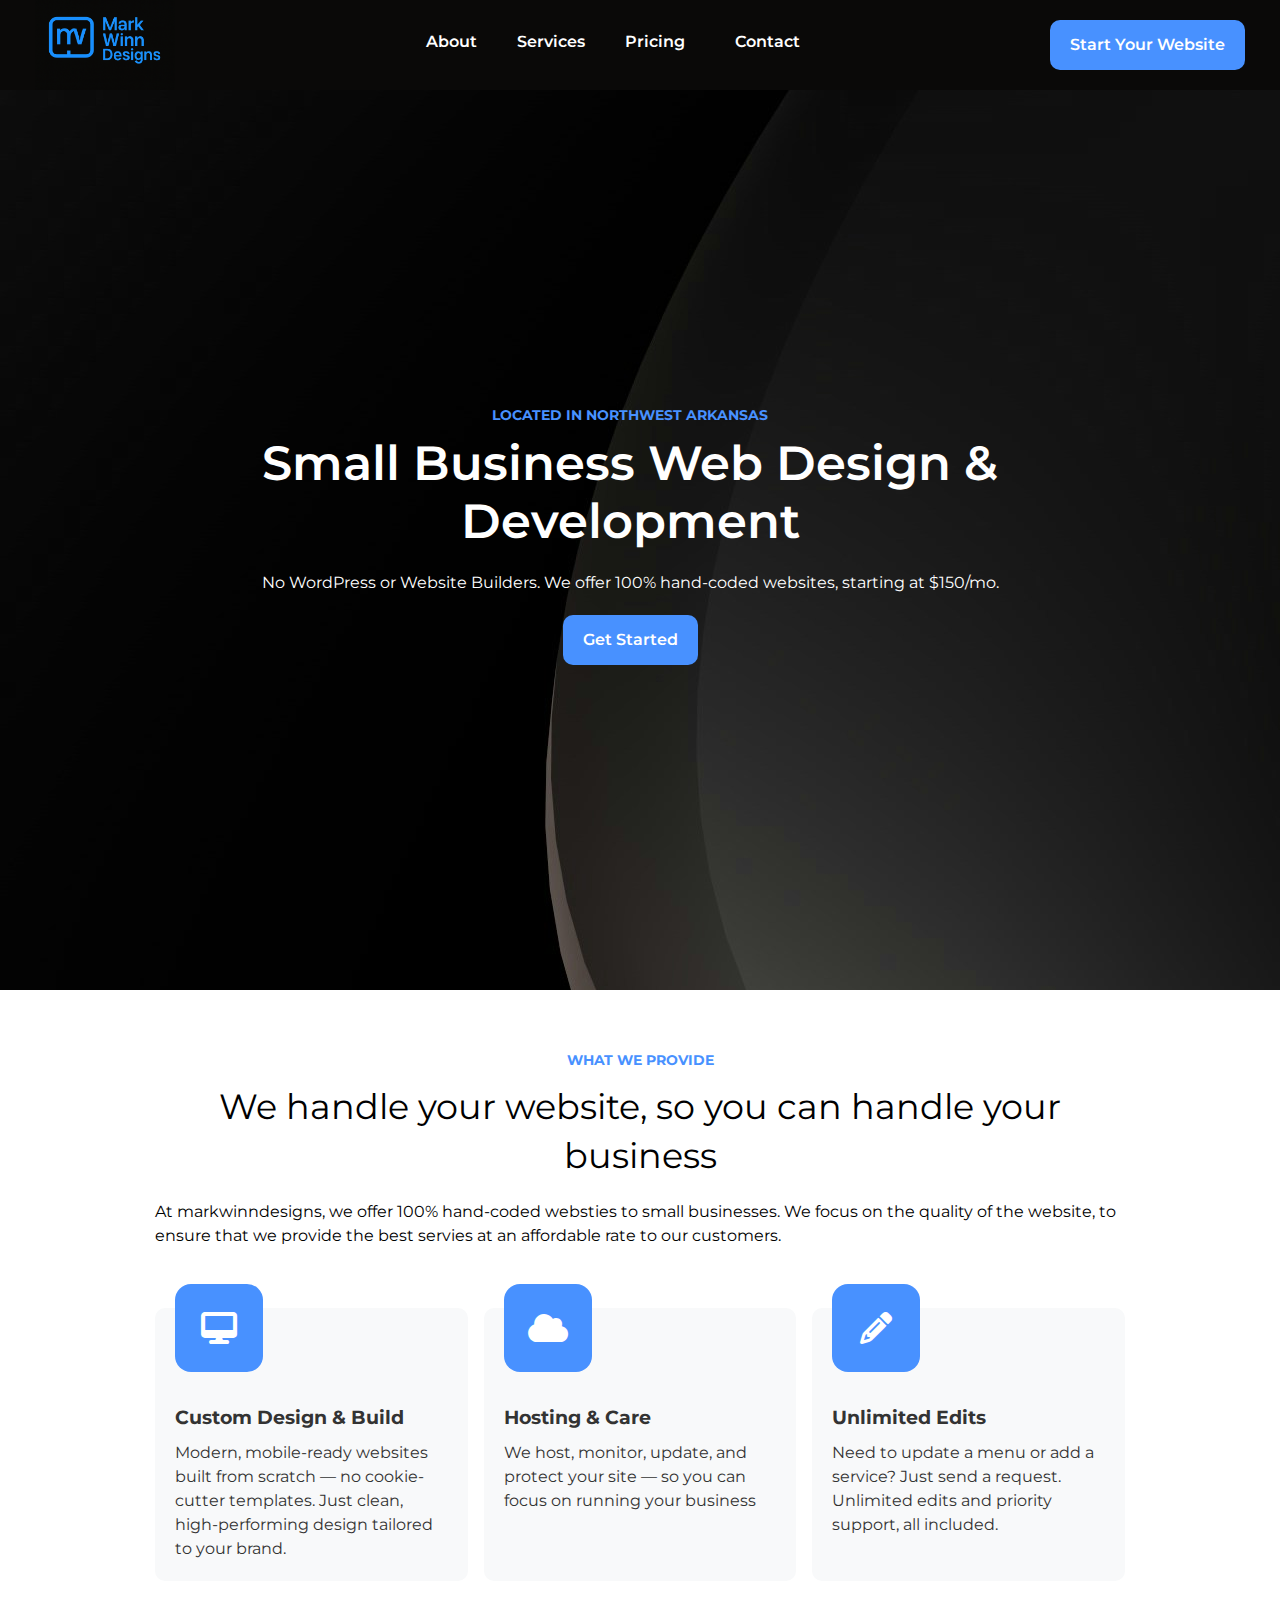
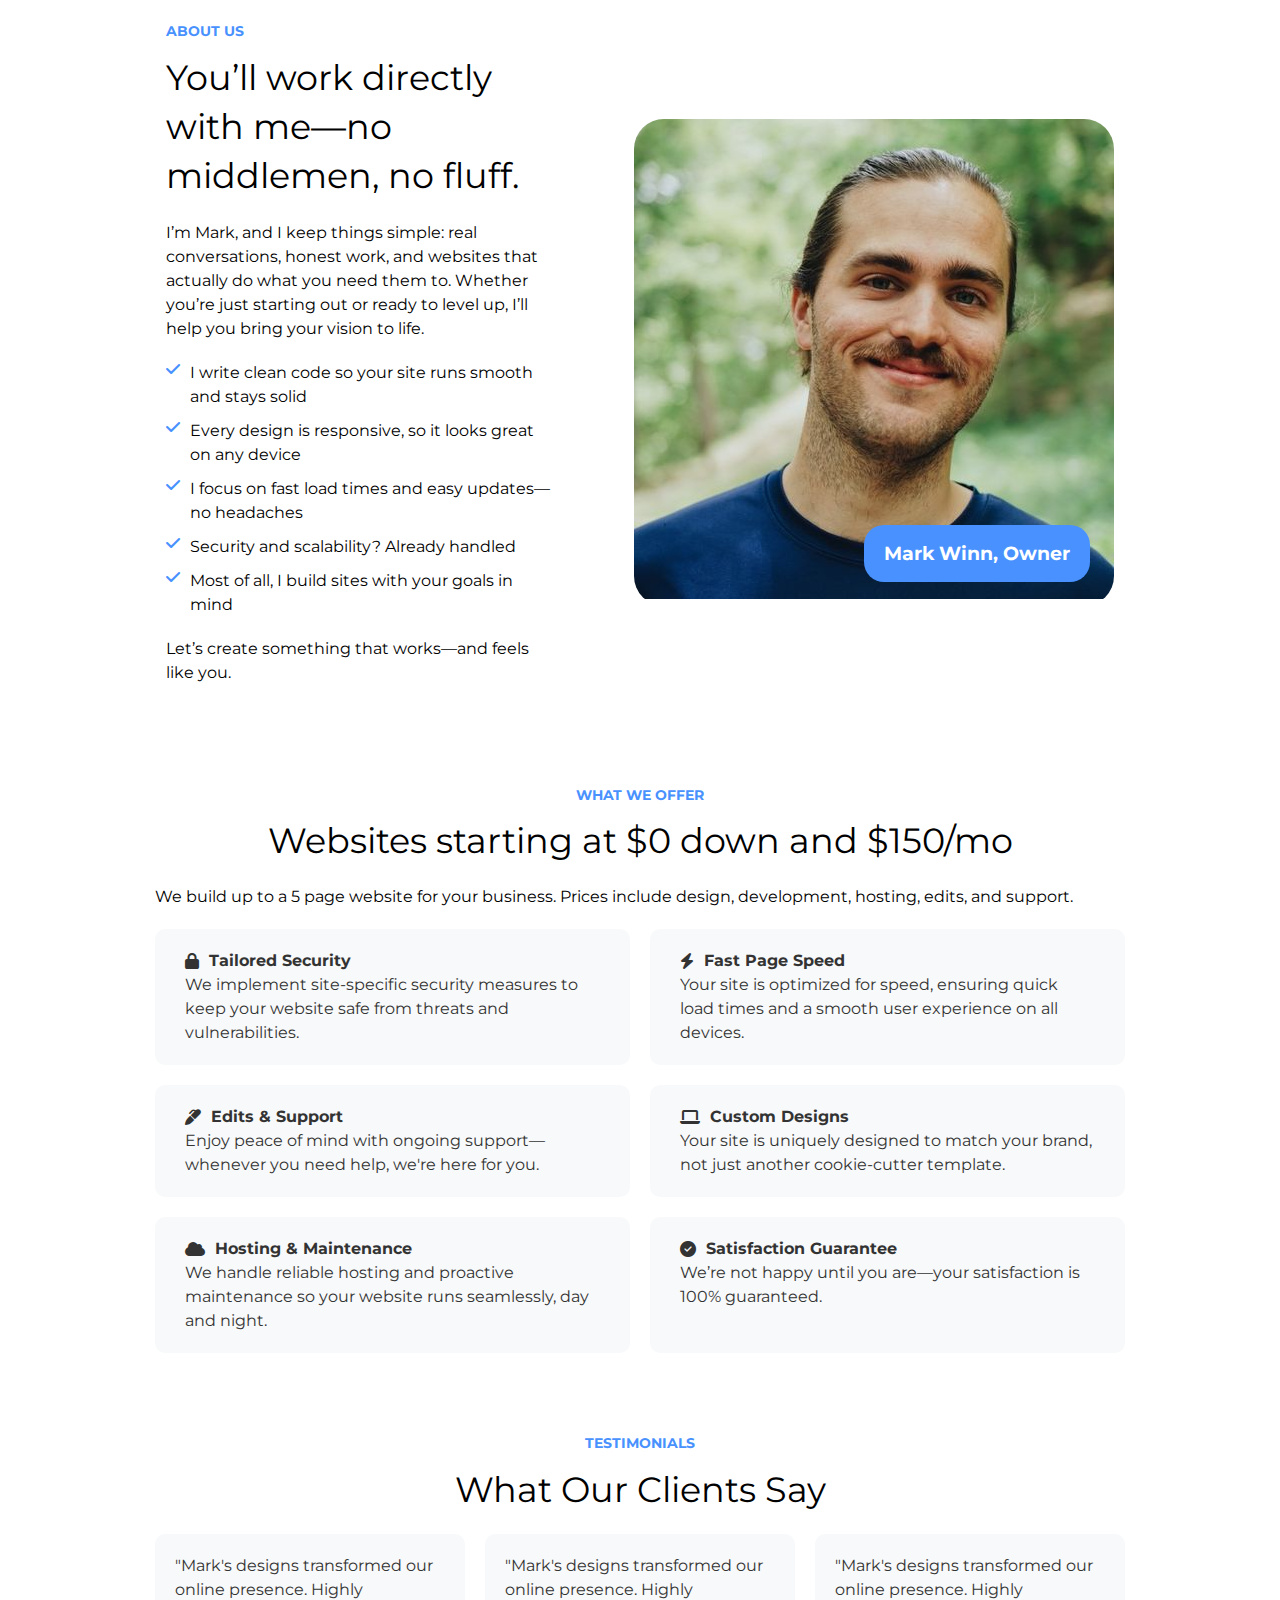
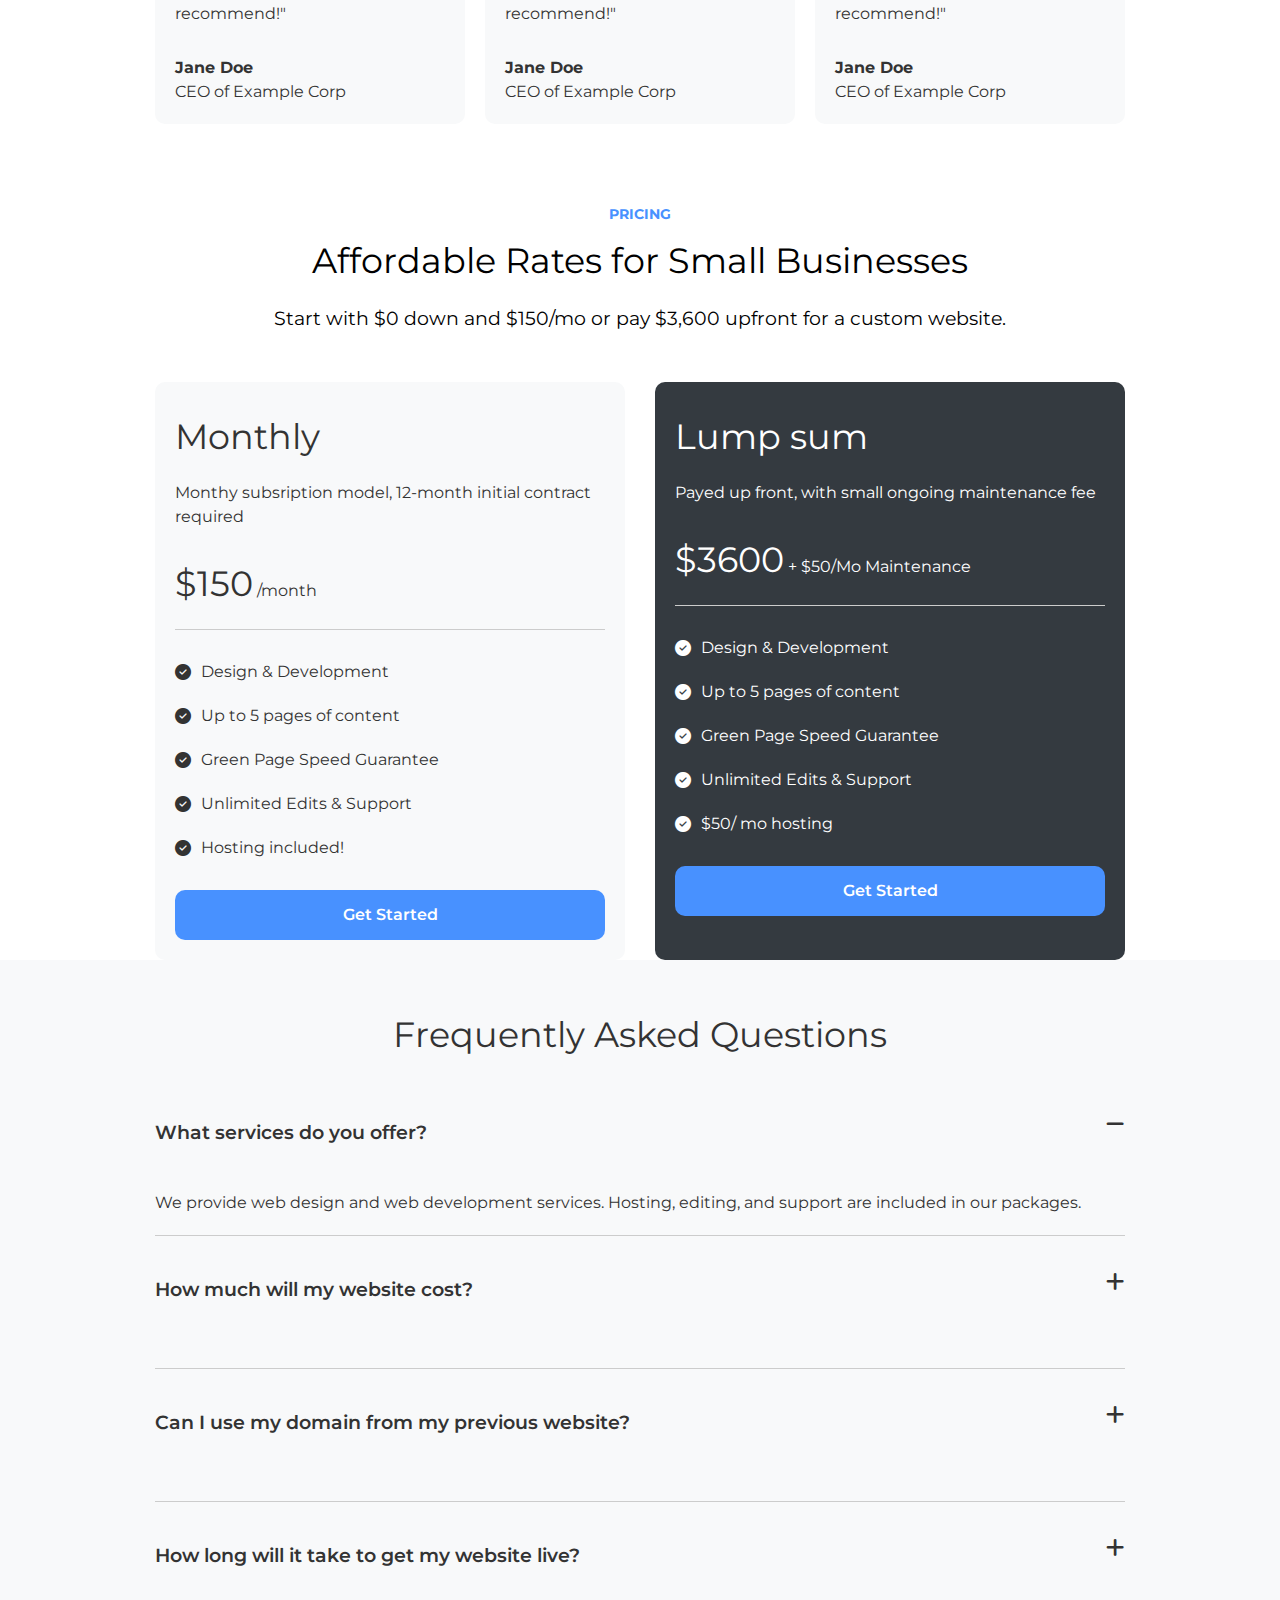
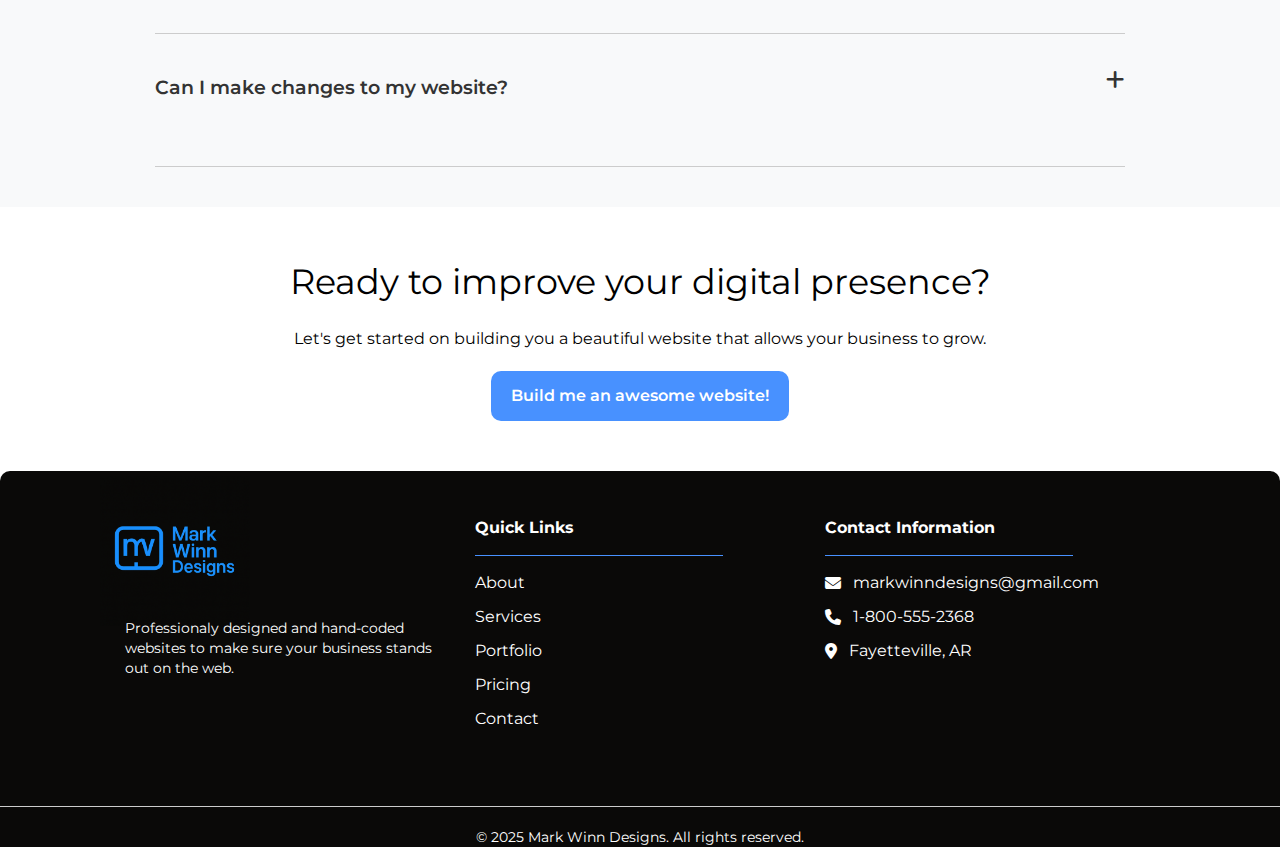
<file: index.html>
<!DOCTYPE html>
<html lang="en">
<head>
    <meta charset="UTF-8">
    <meta name="viewport" content="width=device-width, initial-scale=1.0">
    <title>Mark Winn Designs</title>
    <link rel="stylesheet" href="css/styles.css">
    <link rel="stylesheet" href="https://cdnjs.cloudflare.com/ajax/libs/font-awesome/6.7.2/css/all.min.css" integrity="sha512-Evv84Mr4kqVGRNSgIGL/F/aIDqQb7xQ2vcrdIwxfjThSH8CSR7PBEakCr51Ck+w+/U6swU2Im1vVX0SVk9ABhg==" crossorigin="anonymous" referrerpolicy="no-referrer" />
    <style>
@import url('https://fonts.googleapis.com/css2?family=Montserrat:ital,wght@0,100..900;1,100..900&display=swap');
</style>
</head>
<body>
        <nav class="navbar bg-black">
            <div class="container">
                <div class="logo">
                     <a href="index.html"><img src="images/newlogo2.png" alt="Mark Winn Designs Logo"></a>
                </div>
                <div class="main-menu">
                    <ul>
                        <li><a href="about.html">About</a></li>
                        <li><a href="services.html">Services</a></li>
                        <!-- <li><a href="portfolio.html">Portfolio</a></li> -->
                        <li><a href="pricing.html">Pricing</a></li>
                        <li><a href="contact.html">Contact</a></li>
                    </ul>
                </div>
                <div class="nav-cta-button">
                <a class="btn btn-primary" href="contact.html">Start Your Website</a>
                </div>
                
                <!-- Hamburger Button -->
                
                <button class="hamburger-button">
                    <div class="hamburger-line"></div>
                    <div class="hamburger-line"></div>
                    <div class="hamburger-line"></div>
                </button>
                <div class="mobile-menu">
                    <ul>
                        <li><a href="about.html">About</a></li>
                        <li><a href="services.html">Services</a></li>
                        <!-- <li><a href="portfolio.html">Portfolio</a></li> -->
                        <li><a href="pricing.html">Pricing</a></li>
                        <li><a href="contact.html">Contact</a></li>
                        <li><a class="btn btn-primary" href="contact.html">Start your website</a></li>
                    </ul>
                </div>
            </div>
        </nav>

    <!-- Hero -->

    <section class="hero">
        <div class="container">
            <div class="hero-content">
                <p class="mini-heading text-sm">Located in Northwest Arkansas</p>
                <h1 class="hero-heading text-xxl">Small Business Web Design & Development</h1>
                <p class="hero-text">No WordPress or Website Builders. We offer 100% hand-coded websites, starting at $150/mo.</p>
                <a href="#" class="btn btn-primary btn-fit text-center">Get Started</a>
            </div>
        </div>
    </section>


     <!-- Attrributes -->

    <section class="attributes">
        <div class="container-sm">
            <p class="mini-heading text-center">What We Provide</p>
            <h2 class="text-xl text-center">We handle your website, so you can handle your business</h2>
            <p>At markwinndesigns, we offer 100% hand-coded websties to small businesses. We focus on the quality of the website, to ensure that we provide the best servies at an affordable rate to our customers. </p>
            <div class="attribute-list">
                <div class="attribute-list-item card bg-light">
                    <div class="attribute-title">
                        <div class="icon-container">
                            <i class="fa fa-desktop fa-2xl"></i>
                        </div>
                        <h3 class="text-md bold">Custom Design & Build</h3>
                    </div>
                    <p>Modern, mobile-ready websites built from scratch — no cookie-cutter templates. Just clean, high-performing design tailored to your brand.</p>
                </div>
                <div class="attribute-list-item card bg-light">
                    <div class="attribute-title">
                        <div class="icon-container">
                            <i class="fa fa-cloud fa-2xl"></i>
                        </div>
                        <h3 class="text-md bold">Hosting & Care</h3>
                    </div>
                    <p>We host, monitor, update, and protect your site — so you can focus on running your business</p>
                </div>
                <div class="attribute-list-item card bg-light">
                    <div class="attribute-title">
                        <div class="icon-container">
                            <i class="fa fa-pencil fa-2xl"></i>
                        </div>
                        <h3 class="text-md bold">Unlimited Edits</h3>
                    </div>
                    <p>Need to update a menu or add a service? Just send a request. Unlimited edits and priority support, all included.</p>
                </div>
            </div>
        </div>
    </section>


    <!-- Use for New Services Page 

    <section class="featured-service-item">
        <div class="container-sm">
        <div class="content">
            <div class="content-text">
                <div class="mini-heading">Our design Philosophy</div>
            <h2 class="text-xl">Human-centered design that makes sense</h2>
            <p>Focusing on the target audience, I use clean design principles that allow for the following:</p>
            <ul>
               <li> <i class="fa-solid fa-circle-check"></i>Mobile-friendly design for any device
</li>
                <li> <i class="fa-solid fa-circle-check"></i>Fast loading for smooth browsing

</li>
                <li> <i class="fa-solid fa-circle-check"></i>Accessible to all users</li>
                <li> <i class="fa-solid fa-circle-check"></i>Focused on your audience’s needs</li>
            </ul>
            </div>
            <img class="image hero-image" src="images/design.jpg" alt="Featured Service Image">
        </div>
        </div>
    </section>

     <section class="featured-service-item-2">
        <div class="container-sm">
        <div class="featured-service-item-2-content">
            <div class="image">
            <img src="images/dev.jpg" alt="Featured Service Image">
            </div>
        <div class="content-text">
            <div class="mini-heading">Clean Code & Effective Development</div>
            <h2 class="text-xl">Development to lay a strong foundation</h2>
            <p>Custom code solutions offer the following:</p>
            <ul>
                <li><i class="fa-solid fa-circle-check"></i>Clean, efficient code for reliable sites</li>
                <li><i class="fa-solid fa-circle-check"></i>Responsive designs that adapt to all screens

</li>
                <li><i class="fa-solid fa-circle-check"></i>Fast, optimized performance

</li>
                <li><i class="fa-solid fa-circle-check"></i>Easy-to-manage and update websites

</li>
<li><i class="fa-solid fa-circle-check"></i>Secure and scalable solutions



</li>     
</ul>
        </div>
        </div>
        </div>
    </section>

-->
  
<!-- Team -->

    <section class="team">
        <div class="container-sm">
            <div class="content">
                <div class="portrait-container">
                    <img src="images/portrait.jpeg" alt="">
                    <div class="name-tag">
                        <p class="bold">Mark Winn, Owner</p>
                    </div>
                </div>
                <div class="content-text">
                    <div class="mini-heading">About Us</div>
                    <h2 class="text-xl">You’ll work directly with me—no middlemen, no fluff.</h2>
                    <p>I’m Mark, and I keep things simple: real conversations, honest work, and websites that actually do what you need them to. Whether you’re just starting out or ready to level up, I’ll help you bring your vision to life.</p>
                    <ul>
                        <li><i class="fa-solid fa-check"></i>I write clean code so your site runs smooth and stays solid</li>
                        <li><i class="fa-solid fa-check"></i>Every design is responsive, so it looks great on any device</li>
                        <li><i class="fa-solid fa-check"></i>I focus on fast load times and easy updates—no headaches</li>
                        <li><i class="fa-solid fa-check"></i></i>Security and scalability? Already handled</li>
                        <li><i class="fa-solid fa-check"></i>Most of all, I build sites with your goals in mind</li>     
                    </ul>
                    <p>Let’s create something that works—and feels like you.</p>
                </div>
            </div>
        </div>
    </section>

     <!-- Services-->

    <section class="services">
        <div class="container-sm">
            <div class="content">
                <p class="text-center mini-heading">What We Offer</p>
                <h2 class="text-xl text-center">Websites starting at $0 down and $150/mo</h2>
                <p>We build up to a 5 page website for your business. Prices include design, development, hosting, edits, and support. </p>
                <div class="services-list">
                    <div class="card bg-light">
                        <div class="title"><i class="fa-solid fa-lock"></i><p class="bold">Tailored Security</p></div>
                        <p>We implement site-specific security measures to keep your website safe from threats and vulnerabilities.</p>
                    </div>
                    <div class="card bg-light">
                        <div class="title"><i class="fa-solid fa-bolt"></i><p class="bold">Fast Page Speed</p></div>
                        <p>Your site is optimized for speed, ensuring quick load times and a smooth user experience on all devices.</p>
                    </div>
                    <div class="card bg-light">
                        <div class="title"><i class="fa-solid fa-marker"></i><p class="bold">Edits & Support</p></div>
                        <p>Enjoy peace of mind with ongoing support—whenever you need help, we're here for you.</p>
                    </div>
                    <div class="card bg-light">
                        <div class="title"><i class="fa-solid fa-laptop"></i><p class="bold">Custom Designs</p></div>
                        <p>Your site is uniquely designed to match your brand, not just another cookie-cutter template.</p>
                    </div>
                    <div class="card bg-light">
                        <div class="title"><i class="fa-solid fa-cloud"></i><p class="bold">Hosting & Maintenance</p></div>
                        <p>We handle reliable hosting and proactive maintenance so your website runs seamlessly, day and night.</p>
                    </div>
                    <div class="card bg-light">
                        <div class="title"><i class="fa-solid fa-circle-check"></i><p class="bold">Satisfaction Guarantee</p></div>
                        <p>We’re not happy until you are—your satisfaction is 100% guaranteed.</p>
                    </div>

                </div>
            </div>
        </div>
    </section>

     <!-- Testimonials -->

    <section class="testimonials">
        <div class="container-sm">
            <div class="mini-heading text-center">Testimonials</div>
            <h2 class="text-xl text-center">What Our Clients Say</h2>
            <div class="testimonials-grid">
                <div class="card bg-light">
                    <p>"Mark's designs transformed our online presence. Highly recommend!"</p>
                    <p class="client-name">Jane Doe</p>
                    <p class="client-position">CEO of Example Corp</p>
                </div>
                <div class="card bg-light">
                    <p>"Mark's designs transformed our online presence. Highly recommend!"</p>
                    <p class="client-name">Jane Doe</p>
                    <p class="client-position">CEO of Example Corp</p>
                </div>
                <div class="card bg-light">
                    <p>"Mark's designs transformed our online presence. Highly recommend!"</p>
                    <p class="client-name">Jane Doe</p>
                    <p class="client-position">CEO of Example Corp</p>
                </div>
            </div>
        </div>
    </section>

    <!-- Pricing    -->
     <secion class="pricing">
        <div class="container-sm">
            <div class="mini-heading text-center">Pricing</div>
            <h3 class="pricing-heading text-xl text-center">Affordable Rates for Small Businesses</h3>
            <p class="pricing-subheading text-md text-center">Start with $0 down and $150/mo or pay $3,600 upfront for a custom website.</p>
            <div class="pricing-grid">
                
                <!-- Pricing Card 1 -->
                 <div class="card bg-light">
                    <div class="pricing-card-header">
                        <h4 class="pricing-heading text-xl">Monthly</h4>
                        <p class="pricing-card-subheading">
                        Monthy subsription model, 12-month initial contract required
                        </p>
                        <p class="pricing-card-price">
                            <span class="text-xl">$150</span>
                            /month
                        </p>
                    </div>
                    <div class="pricing-card-body">
                        <ul>
                            <li><i class="fa-solid fa-circle-check"></i><span>Design & Development</span></li>
                            <li><i class="fa-solid fa-circle-check"></i><span>Up to 5 pages of content</span></li>
                            <li><i class="fa-solid fa-circle-check"></i><span>Green Page Speed Guarantee</span></li>
                            <li><i class="fa-solid fa-circle-check"></i><span>Unlimited Edits & Support</span></li>
                            <li><i class="fa-solid fa-circle-check"></i><span>Hosting included!</span></li>       
                        </ul>
                        <a href="#" class="btn btn-primary btn-block">Get Started</a>
                    </div>
                 </div>

            <!-- Pricing Card 2 -->
                <div class="card bg-dark">
                    <div class="pricing-card-header">
                        <h4 class="pricing-heading text-xl">Lump sum</h4>
                        <p class="pricing-card-subheading">
                            Payed up front, with small ongoing maintenance fee
                        </p>
                        <p class="pricing-card-price">
                            <span class="text-xl">$3600</span>
                            + $50/Mo Maintenance
                        </p>
                    </div>
                    <div class="pricing-card-body">
                        <ul>
                            <li><i class="fa-solid fa-circle-check"></i><span>Design & Development</span></li>
                            <li><i class="fa-solid fa-circle-check"></i><span>Up to 5 pages of content</span></li>
                            <li><i class="fa-solid fa-circle-check"></i><span>Green Page Speed Guarantee</span></li>
                            <li><i class="fa-solid fa-circle-check"></i><span>Unlimited Edits & Support</span></li>
                            <li><i class="fa-solid fa-circle-check"></i><span> $50/ mo hosting</span></li>       
                        </ul>
                        <a href="#" class="btn btn-primary btn-block">Get Started</a>
                    </div>
                 </div>
            </div>
        </div>
     </secion>

     <!-- FAQs -->

    <section class="faq bg-light">
        <div class="container-sm">
            <h3 class="text-xl text-center">Frequently Asked Questions</h3>
            <div class="faq-content">   
                <div class="faq-group">
                    <div class="faq-group-header">
                        <h4 class="text-md">What services do you offer?</h4>
                        <i class="fas fa-minus"></i>
                    </div>
                    <div class="faq-group-body open">
                        <p>We provide web design and web development services. Hosting, editing, and support are included in our packages.</p>
                    </div>
                </div>
                <div class="faq-group">
                    <div class="faq-group-header">
                        <h4 class="text-md">How much will my website cost?</h4>
                        <i class="fas fa-plus"></i>
                    </div>
                    <div class="faq-group-body closed">
                        <p>Our subscription plan is offered at $0 down, $175/mo, and our lump sum offer is at $3600 down, $50/mo. </p>
                    </div>
                </div>
                <div class="faq-group">
                    <div class="faq-group-header">
                        <h4 class="text-md">Can I use my domain from my previous website?</h4>
                        <i class="fas fa-plus"></i>
                    </div>
                    <div class="faq-group-body closed">
                        <p>Yes, you may use a domain from your previous website as long as you have access to the previous account in which it was purchased.</p>
                    </div>
                </div>
                <div class="faq-group">
                    <div class="faq-group-header">
                        <h4 class="text-md">How long will it take to get my website live?</h4>
                    <i class="fas fa-plus"></i>
                    </div>
                    <div class="faq-group-body closed">
                        <p>From design to live, we estimate that a website will generally take 2-4 weeks.</p>
                    </div>
                </div>
                <div class="faq-group">
                    <div class="faq-group-header">
                        <h4 class="text-md">Can I make changes to my website?</h4>
                    <i class="fas fa-plus"></i>
                    </div>
                    <div class="faq-group-body closed">
                        <p>Absolutley! Reach out to us at any time with the requests that you have.</p>
                    </div>
                </div>
                </div> 
        </div>
    </section>

     <!-- Contact -->

    <section class="contact">
        <div class="container-sm">
            <h2 class="text-xl text-center">Ready to improve your digital presence?</h2>
            <p class="text-center">Let's get started on building you a beautiful website that allows your business to grow.</p>
            <a href="#" class="btn btn-primary btn-block">Build me an awesome website!</a>
        </div>
    </section>

     <!-- Footer -->

    <footer class="footer bg-black">
        <div class="container">
            <div class="footer-grid">
                <div class="brand">
                    <div class="footer-logo">
                    <a href="index.html"><img class="logo" src="images/newlogo2.png" alt="Mark Winn Designs Logo" class="footer-logo"/></a>
                    </div>
                    <p class="text-sm">Professionaly designed and hand-coded websites to make sure your business stands out on the web.</p>                
                </div>

                <div class="links">
                    <h4>Quick Links</h4>
                    <div class="line-mini"></div>
                    <ul>
                        <li><a href="about.html">About</a></li>
                        <li><a href="services.html">Services</a></li>
                        <li><a href="portfolio.html">Portfolio</a></li>
                        <li><a href="pricing.html">Pricing</a></li>
                        <li><a href="contact.html">Contact</a></li>
                    </ul>
                </div>
                <div class="contact-info">
                    <h4>Contact Information</h4>
                    <div class="line-mini"></div>
                        <ul>
                        <li><i class="fa-solid fa-envelope"></i>markwinndesigns@gmail.com <a href="mailto:markwinndesigns@gmail.com"></a>
                        <li><i class="fa-solid fa-phone"></i><a href="tel:+18005552368" style="color:#ffffff;text-decoration:none;outline:none;">1-800-555-2368</a></li>
                        <li><i class="fa-solid fa-location-dot"></i>Fayetteville, AR</li>
                        </ul>
                </div>
            </div>
        </div>
            <div class="line"></div>
            <p class="copy text-center text-sm">&copy; 2025 Mark Winn Designs. All rights reserved.</p>
    </footer>
    <script src="js/script.js"></script>
</body>
</html>
</file>
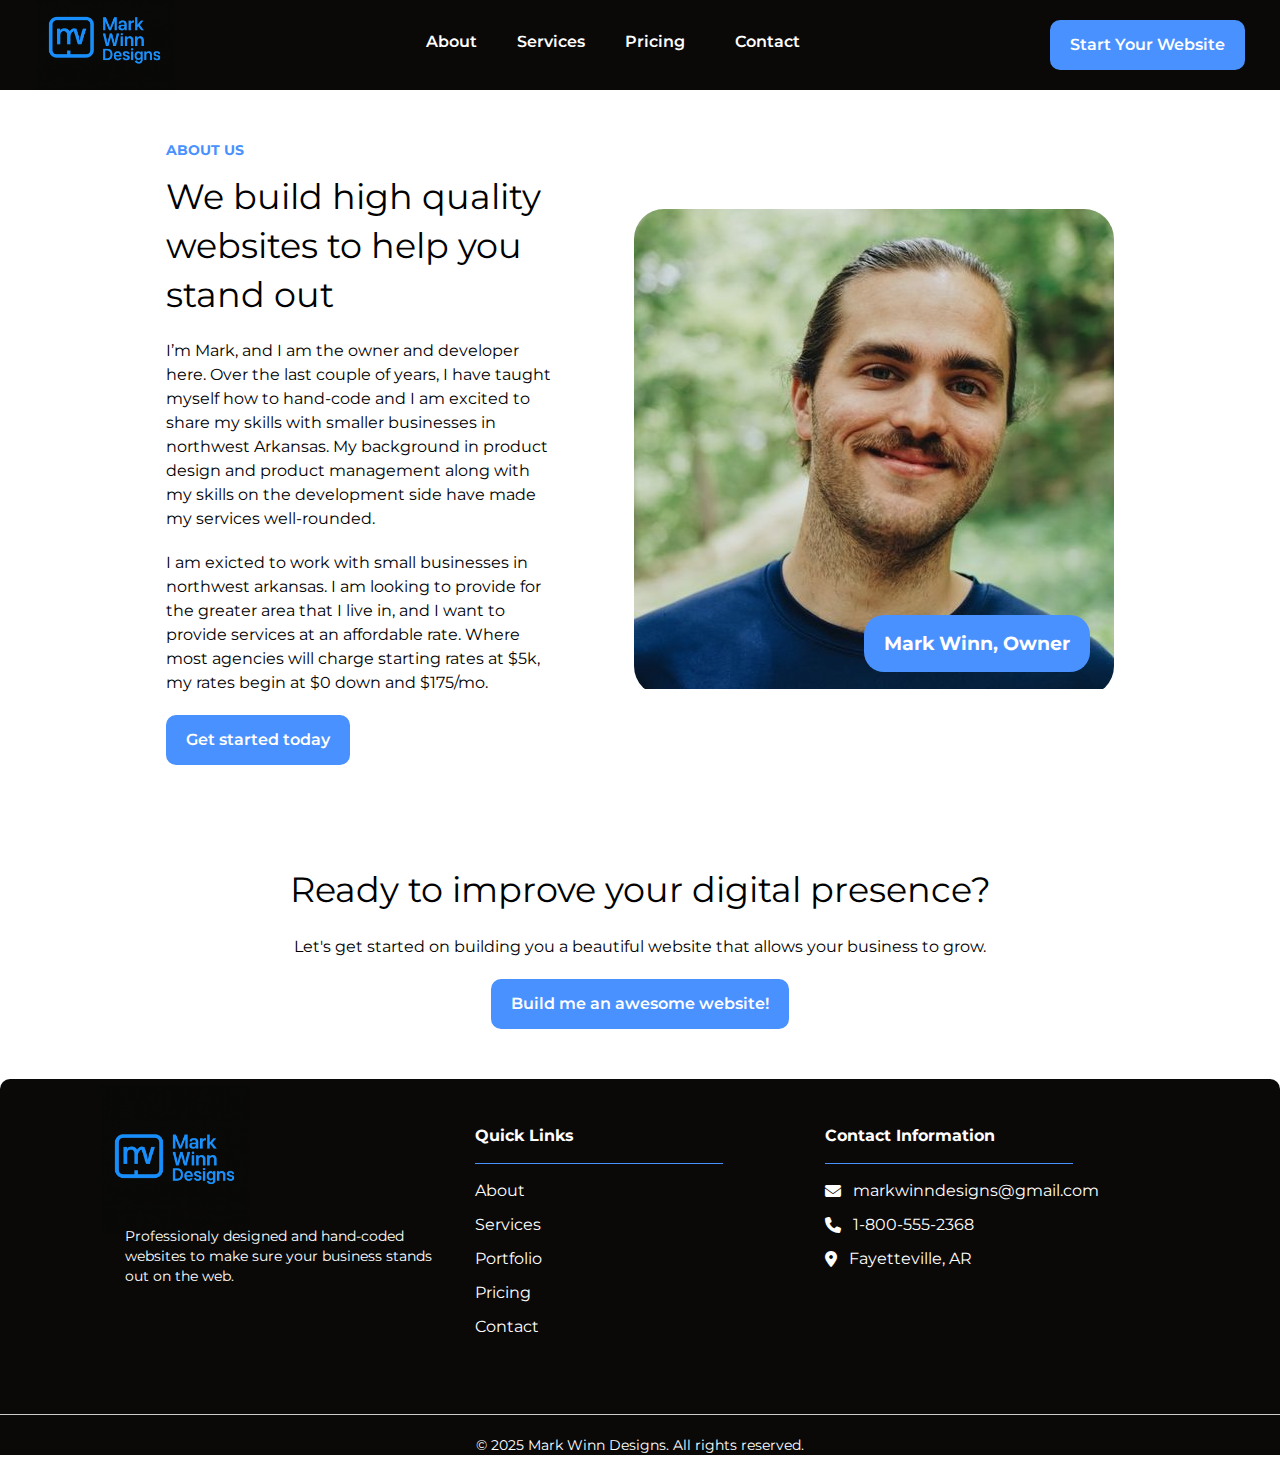
<file: about.html>
<!DOCTYPE html>
<html lang="en">
<head>
    <meta charset="UTF-8">
    <meta name="viewport" content="width=device-width, initial-scale=1.0">
    <title>Mark Winn Designs</title>
    <link rel="stylesheet" href="css/styles.css">
    <link rel="stylesheet" href="https://cdnjs.cloudflare.com/ajax/libs/font-awesome/6.7.2/css/all.min.css" integrity="sha512-Evv84Mr4kqVGRNSgIGL/F/aIDqQb7xQ2vcrdIwxfjThSH8CSR7PBEakCr51Ck+w+/U6swU2Im1vVX0SVk9ABhg==" crossorigin="anonymous" referrerpolicy="no-referrer" />
    <style>
@import url('https://fonts.googleapis.com/css2?family=Montserrat:ital,wght@0,100..900;1,100..900&display=swap');
</style>
</head>
<body>
        <nav class="navbar bg-black">
            <div class="container">
                <div class="logo">
                    <a href="index.html"><img src="images/newlogo2.png" alt="Mark Winn Designs Logo"></a>
                </div>
                <div class="main-menu">
                    <ul>
                        <li><a href="about.html">About</a></li>
                        <li><a href="services.html">Services</a></li>
                        <!-- <li><a href="portfolio.html">Portfolio</a></li> -->
                        <li><a href="pricing.html">Pricing</a></li>
                        <li><a href="contact.html">Contact</a></li>
                    </ul>
                </div>
                <div class="nav-cta-button">
                <a class="btn btn-primary" href="contact.html">Start Your Website</a>
                </div>
                
                <!-- Hamburger Button -->
                
                <button class="hamburger-button">
                    <div class="hamburger-line"></div>
                    <div class="hamburger-line"></div>
                    <div class="hamburger-line"></div>
                </button>
                <div class="mobile-menu">
                    <ul>
                        <li><a href="#about">About</a></li>
                        <li><a href="#portfolio">Services</a></li>
                        <!-- <li><a href="portfolio.html">Portfolio</a></li> -->
                        <li><a href="#portfolio">Pricing</a></li>
                        <li><a href="#portfolio">Contact</a></li>
                        <li><a class="btn btn-primary" href="contact.html">Start your website</a></li>
                    </ul>
                </div>
            </div>
        </nav>
  
<!-- Team  -->

    <section class="about-page-section">
        <div class="container-sm">
            <div class="content">
                <div class="portrait-container">
                    <img src="images/portrait.jpeg" alt="">
                    <div class="name-tag">
                        <p class="bold">Mark Winn, Owner</p>
                    </div>
                </div>
                <div class="content-text">
                    <div class="mini-heading">About Us</div>
                    <h2 class="text-xl">We build high quality websites to help you stand out</h2>
                    <p>I’m Mark, and I  am the owner and developer here. Over the last couple of years, I have taught myself how to hand-code and I am excited to share my skills with smaller businesses in northwest Arkansas. My background in product design and product management along with my skills on the development side have made my services well-rounded.</p>
                    <p>I am exicted to work with small businesses in northwest arkansas. I am looking to provide for the greater area that I live in, and I want to provide services at an affordable rate. Where most agencies will charge starting rates at $5k, my rates begin at $0 down and $175/mo.</p>
                    <a href="" class="btn btn-primary">Get started today</a>
                </div>
            </div>
        </div>
    </section>






     <!-- Contact -->

    <section class="contact">
        <div class="container-sm">
            <h2 class="text-xl text-center">Ready to improve your digital presence?</h2>
            <p class="text-center">Let's get started on building you a beautiful website that allows your business to grow.</p>
            <a href="#" class="btn btn-primary btn-block">Build me an awesome website!</a>
        </div>
    </section>

     <!-- Footer -->

    <footer class="footer bg-black">
        <div class="container">
            <div class="footer-grid">
                <div class="brand">
                    <div class="footer-logo">
                    <a href="index.html"><img class="logo" src="images/newlogo2.png" alt="Mark Winn Designs Logo" class="footer-logo"/></a>
                    </div>
                    <p class="text-sm">Professionaly designed and hand-coded websites to make sure your business stands out on the web.</p>                
                </div>

                <div class="links">
                    <h4>Quick Links</h4>
                    <div class="line-mini"></div>
                    <ul>
                        <li><a href="about.html">About</a></li>
                        <li><a href="services.html">Services</a></li>
                        <li><a href="portfolio.html">Portfolio</a></li>
                        <li><a href="pricing.html">Pricing</a></li>
                        <li><a href="contact.html">Contact</a></li>
                    </ul>
                </div>
                <div class="contact-info">
                    <h4>Contact Information</h4>
                    <div class="line-mini"></div>
                        <ul>
                        <li><i class="fa-solid fa-envelope"></i>markwinndesigns@gmail.com <a href="mailto:markwinndesigns@gmail.com"></a>
                        <li><i class="fa-solid fa-phone"></i><a href="tel:+18005552368" style="color:#ffffff;text-decoration:none;outline:none;">1-800-555-2368</a></li>
                        <li><i class="fa-solid fa-location-dot"></i>Fayetteville, AR</li>
                        </ul>
                </div>
            </div>
        </div>
            <div class="line"></div>
            <p class="copy text-center text-sm">&copy; 2025 Mark Winn Designs. All rights reserved.</p>
    </footer>
    <script src="js/script.js"></script>
</body>
</html>
</file>
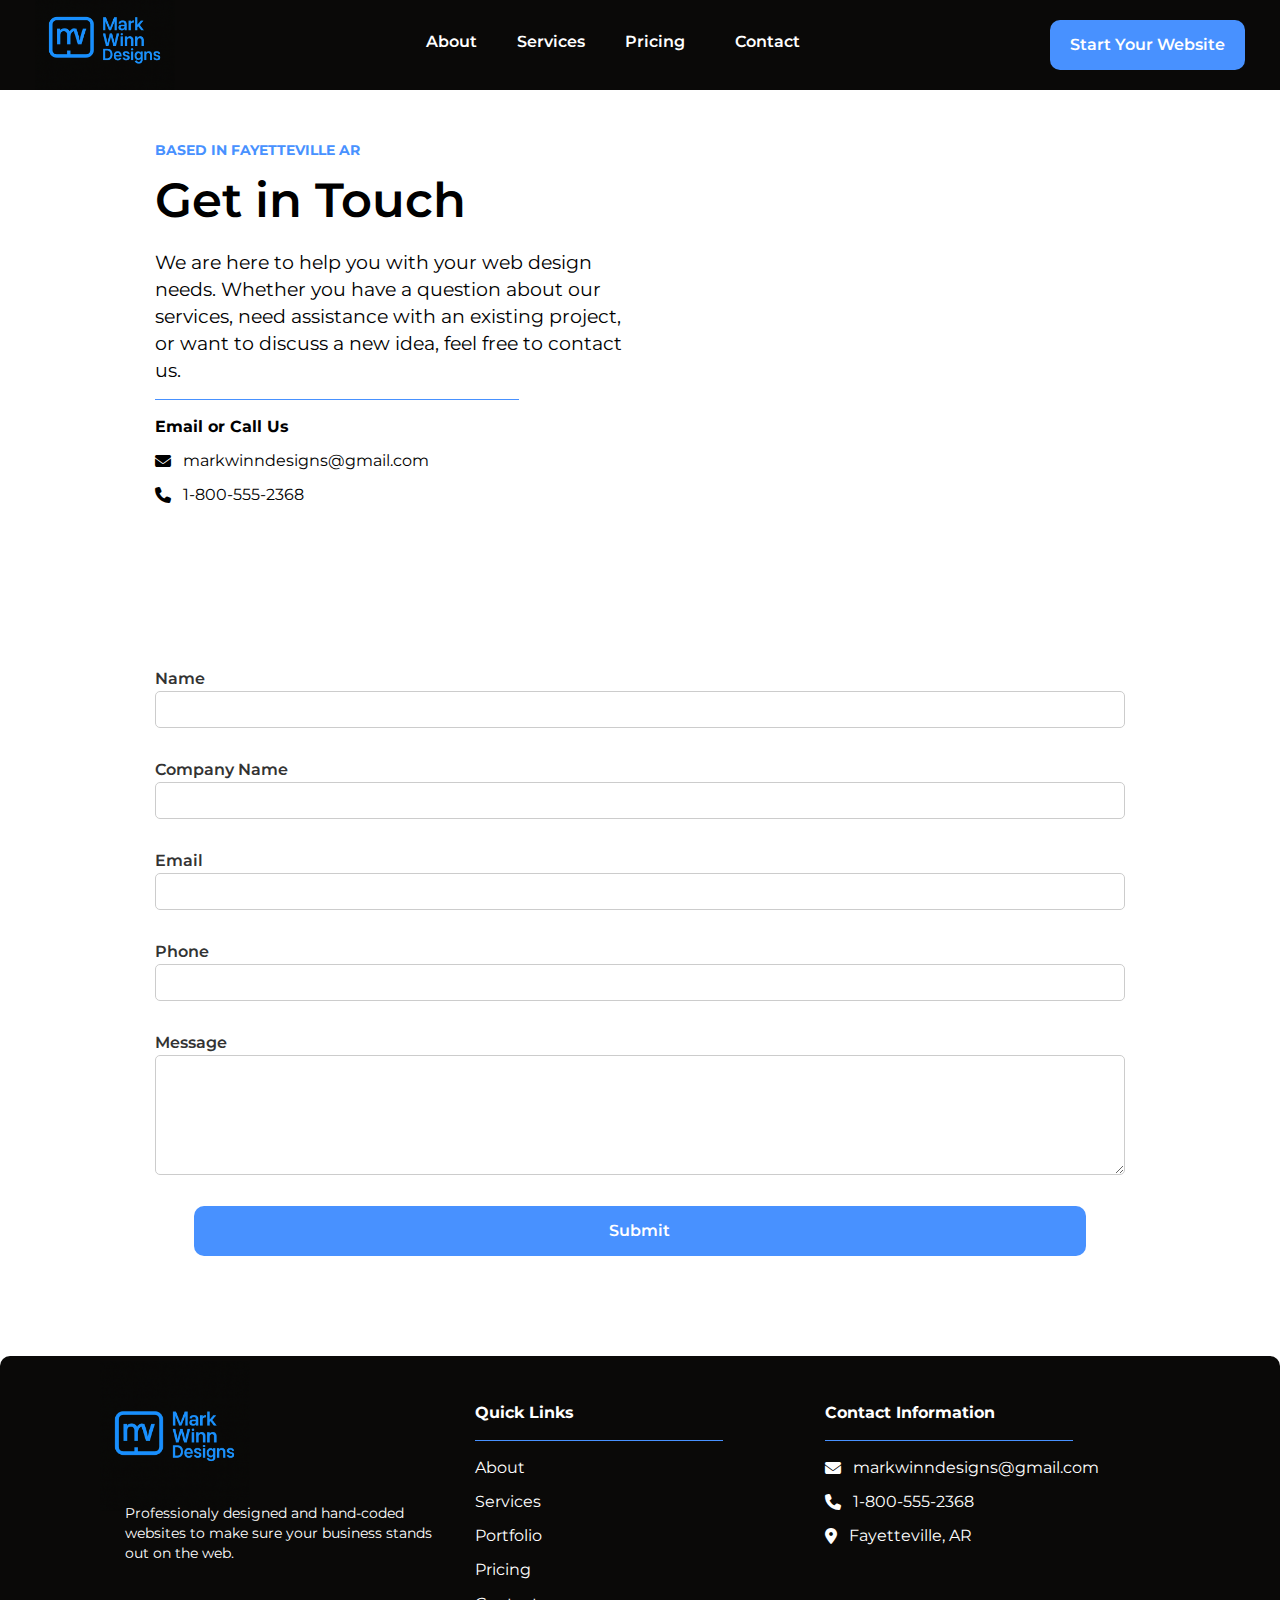
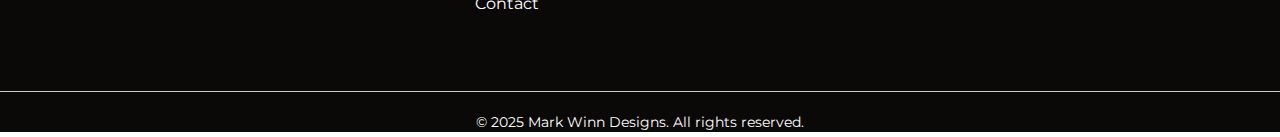
<file: contact.html>
<!DOCTYPE html>
<html lang="en">
<head>
    <meta charset="UTF-8">
    <meta name="viewport" content="width=device-width, initial-scale=1.0">
    <title>Mark Winn Designs</title>
    <link rel="stylesheet" href="css/styles.css">
    <link rel="stylesheet" href="https://cdnjs.cloudflare.com/ajax/libs/font-awesome/6.7.2/css/all.min.css" integrity="sha512-Evv84Mr4kqVGRNSgIGL/F/aIDqQb7xQ2vcrdIwxfjThSH8CSR7PBEakCr51Ck+w+/U6swU2Im1vVX0SVk9ABhg==" crossorigin="anonymous" referrerpolicy="no-referrer" />
    <style>
@import url('https://fonts.googleapis.com/css2?family=Montserrat:ital,wght@0,100..900;1,100..900&display=swap');
</style>
</head>
<body>
        <nav class="navbar bg-black">
            <div class="container">
                <div class="logo">
                    <a href="index.html"><img src="images/newlogo2.png" alt="Mark Winn Designs Logo"></a>
                </div>
                <div class="main-menu">
                    <ul>
                        <li><a href="about.html">About</a></li>
                        <li><a href="services.html">Services</a></li>
                        <!-- <li><a href="portfolio.html">Portfolio</a></li> -->
                        <li><a href="pricing.html">Pricing</a></li>
                        <li><a href="contact.html">Contact</a></li>
                    </ul>
                </div>
                <div class="nav-cta-button">
                <a class="btn btn-primary" href="contact.html">Start Your Website</a>
                </div>
                
                <!-- Hamburger Button -->
                
                <button class="hamburger-button">
                    <div class="hamburger-line"></div>
                    <div class="hamburger-line"></div>
                    <div class="hamburger-line"></div>
                </button>
                <div class="mobile-menu">
                    <ul>
                        <li><a href="#about">About</a></li>
                        <li><a href="#portfolio">Services</a></li>
                        <!-- <li><a href="portfolio.html">Portfolio</a></li> -->
                        <li><a href="#portfolio">Pricing</a></li>
                        <li><a href="#portfolio">Contact</a></li>
                        <li><a class="btn btn-primary" href="contact.html">Start your website</a></li>
                    </ul>
                </div>
            </div>
        </nav>

    <section class="contact-page">
        <div class="container-sm">
            <div class="contact-page-section">
                <div class="contact-page-details">
                    <div class="mini-heading">Based in Fayetteville Ar</div>
                    <h1 class="text-xxl">Get in Touch</h1>
                    <p class="text-md">We are here to help you with your web design needs. Whether you have a question about our services, need assistance with an existing project, or want to discuss a new idea, feel free to contact us.</p>
                    <div class="line-mini"></div>
                    <p class="bold">Email or Call Us</p>
                    <ul>
                            <li><i class="fa-solid fa-envelope"></i>markwinndesigns@gmail.com <a href="mailto:markwinndesigns@gmail.com"></a>
                            <li><i class="fa-solid fa-phone"></i><a href="tel:+18005552368" style="color:#000000;text-decoration:none;outline:none;">1-800-555-2368</a></li>
                            </ul>
                </div>
                <div class="map">
                    <iframe src="https://www.google.com/maps/embed?pb=!1m18!1m12!1m3!1d3168.123456789012!2d-94.15712345678901!3d36.082345678901234!2m3!1f0!2f0!3f0!3m2!1i1024!2i768!4f13.1!3m3!1m2!1s0x87c9b12345678901%3A0x1234567890123456!2sFayetteville%2C%20AR%2C%20USA!5e0!3m2!1sen!2sin!4v1612345678901" width="600" height="450" style="border:0;" allowfullscreen="" loading="lazy"></iframe>
                </div>
            </div>
            <div class="contact-form">
                <form action="https://formspree.io/f/your-form-id" method="POST">
                    <div class="form-group">
                        <div class="form-item">
                        <label for="name">Name</label>
                        <input type="text" id="name" name="name" required>
                        </div>
                        <div class="form-item">
                        <label for="name">Company Name</label>
                        <input type="text" id="name" name="name" required>
                        </div>
                        <div class="form-item">
                        <label for="name">Email</label>
                        <input type="text" id="name" name="name" required>
                        </div>
                        <div class="form-item">
                        <label for="name">Phone</label>
                        <input type="text" id="name" name="name" required>
                        </div>
                        <div class="form-item message">
                        <label for="name">Message</label>
                        <textarea type="text" id="name" name="name" required></textarea>
                        </div>
                        <a href="#" class="btn btn-primary btn-fit">Submit</a>
                    </div>
                    </form>
                    </div>
                </section>



  

  

   
     <!-- Footer -->

    <footer class="footer bg-black">
        <div class="container">
            <div class="footer-grid">
                <div class="brand">
                    <div class="footer-logo">
                    <a href="index.html"><img class="logo" src="images/newlogo2.png" alt="Mark Winn Designs Logo" class="footer-logo"/></a>
                    </div>
                    <p class="text-sm">Professionaly designed and hand-coded websites to make sure your business stands out on the web.</p>                
                </div>

                <div class="links">
                    <h4>Quick Links</h4>
                    <div class="line-mini"></div>
                    <ul>
                        <li><a href="about.html">About</a></li>
                        <li><a href="services.html">Services</a></li>
                        <li><a href="portfolio.html">Portfolio</a></li>
                        <li><a href="pricing.html">Pricing</a></li>
                        <li><a href="contact.html">Contact</a></li>
                    </ul>
                </div>
                <div class="contact-info">
                    <h4>Contact Information</h4>
                    <div class="line-mini"></div>
                        <ul>
                        <li><i class="fa-solid fa-envelope"></i>markwinndesigns@gmail.com <a href="mailto:markwinndesigns@gmail.com"></a>
                        <li><i class="fa-solid fa-phone"></i><a href="tel:+18005552368" style="color:#ffffff;text-decoration:none;outline:none;">1-800-555-2368</a></li>
                        <li><i class="fa-solid fa-location-dot"></i>Fayetteville, AR</li>
                        </ul>
                </div>
            </div>
        </div>
            <div class="line"></div>
            <p class="copy text-center text-sm">&copy; 2025 Mark Winn Designs. All rights reserved.</p>
    </footer>
    <script src="js/script.js"></script>
</body>
</html>
</file>
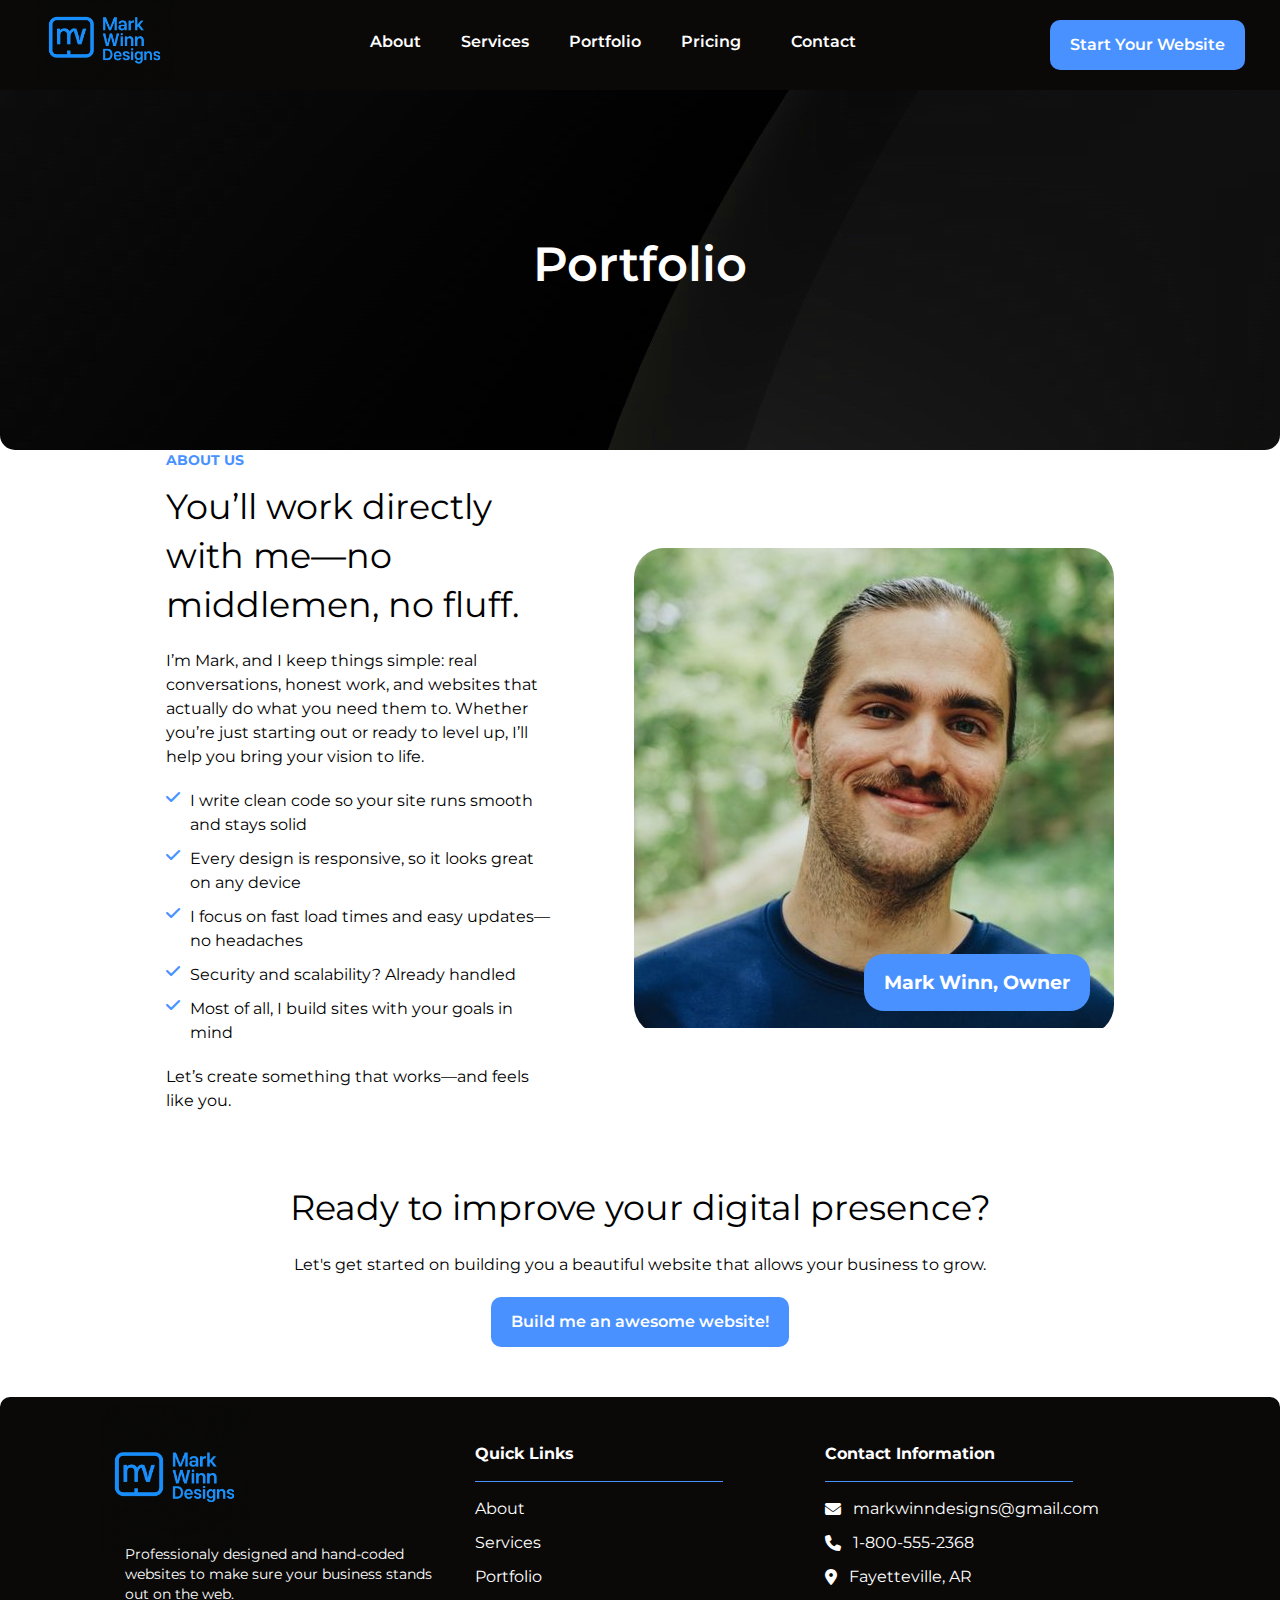
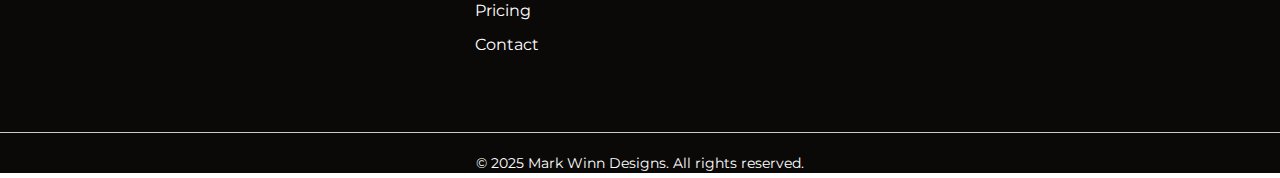
<file: portfolio.html>
<!DOCTYPE html>
<html lang="en">
<head>
    <meta charset="UTF-8">
    <meta name="viewport" content="width=device-width, initial-scale=1.0">
    <title>Mark Winn Designs</title>
    <link rel="stylesheet" href="css/styles.css">
    <link rel="stylesheet" href="https://cdnjs.cloudflare.com/ajax/libs/font-awesome/6.7.2/css/all.min.css" integrity="sha512-Evv84Mr4kqVGRNSgIGL/F/aIDqQb7xQ2vcrdIwxfjThSH8CSR7PBEakCr51Ck+w+/U6swU2Im1vVX0SVk9ABhg==" crossorigin="anonymous" referrerpolicy="no-referrer" />
    <style>
@import url('https://fonts.googleapis.com/css2?family=Montserrat:ital,wght@0,100..900;1,100..900&display=swap');
</style>
</head>
<body>
        <nav class="navbar bg-black">
            <div class="container">
                <div class="logo">
                    <a href="index.html"><img src="images/newlogo2.png" alt="Mark Winn Designs Logo"></a>
                </div>
                <div class="main-menu">
                    <ul>
                        <li><a href="about.html">About</a></li>
                        <li><a href="services.html">Services</a></li>
                        <li><a href="portfolio.html">Portfolio</a></li>
                        <li><a href="pricing.html">Pricing</a></li>
                        <li><a href="contact.html">Contact</a></li>
                    </ul>
                </div>
                <div class="nav-cta-button">
                <a class="btn btn-primary" href="contact.html">Start Your Website</a>
                </div>
                
                <!-- Hamburger Button -->
                
                <button class="hamburger-button">
                    <div class="hamburger-line"></div>
                    <div class="hamburger-line"></div>
                    <div class="hamburger-line"></div>
                </button>
                <div class="mobile-menu">
                    <ul>
                        <li><a href="#about">About</a></li>
                        <li><a href="#portfolio">Services</a></li>
                        <li><a href="#portfolio">Portfolio</a></li>
                        <li><a href="#portfolio">Pricing</a></li>
                        <li><a href="#portfolio">Contact</a></li>
                        <li><a class="btn btn-primary" href="contact.html">Start your website</a></li>
                    </ul>
                </div>
            </div>
        </nav>

    <!-- Hero -->

    <section class="hero-mini text-center">
        <div class="container">
            <div class="hero-content">
                <h1 class="hero-heading text-xxl">Portfolio</h1>
            </div>
        </div>
    </section>


     <!-- Attrributes 

    <section class="attributes">
        <div class="container-sm">
            <p class="mini-heading text-center">What We Provide</p>
            <h2 class="text-xl text-center">We handle your website, so you can handle your business</h2>
            <p>At markwinndesigns, we offer 100% hand-coded websties to small businesses. We focus on the quality of the website, to ensure that we provide the best servies at an affordable rate to our customers. </p>
            <div class="attribute-list">
                <div class="attribute-list-item card bg-light">
                    <div class="attribute-title">
                        <div class="icon-container">
                            <i class="fa fa-desktop fa-2xl"></i>
                        </div>
                        <h3 class="text-md bold">Custom Design & Build</h3>
                    </div>
                    <p>Modern, mobile-ready websites built from scratch — no cookie-cutter templates. Just clean, high-performing design tailored to your brand.</p>
                </div>
                <div class="attribute-list-item card bg-light">
                    <div class="attribute-title">
                        <div class="icon-container">
                            <i class="fa fa-cloud fa-2xl"></i>
                        </div>
                        <h3 class="text-md bold">Hosting & Care</h3>
                    </div>
                    <p>We host, monitor, update, and protect your site — so you can focus on running your business</p>
                </div>
                <div class="attribute-list-item card bg-light">
                    <div class="attribute-title">
                        <div class="icon-container">
                            <i class="fa fa-pencil fa-2xl"></i>
                        </div>
                        <h3 class="text-md bold">Unlimited Edits</h3>
                    </div>
                    <p>Need to update a menu or add a service? Just send a request. Unlimited edits and priority support, all included.</p>
                </div>
            </div>
        </div>
    </section>

  

    <section class="featured-service-item">
        <div class="container-sm">
        <div class="content">
            <div class="content-text">
                <div class="mini-heading">Our design Philosophy</div>
            <h2 class="text-xl">Human-centered design that makes sense</h2>
            <p>Focusing on the target audience, I use clean design principles that allow for the following:</p>
            <ul>
               <li> <i class="fa-solid fa-circle-check"></i>Mobile-friendly design for any device
</li>
                <li> <i class="fa-solid fa-circle-check"></i>Fast loading for smooth browsing

</li>
                <li> <i class="fa-solid fa-circle-check"></i>Accessible to all users</li>
                <li> <i class="fa-solid fa-circle-check"></i>Focused on your audience’s needs</li>
            </ul>
            </div>
            <img class="image hero-image" src="images/design.jpg" alt="Featured Service Image">
        </div>
        </div>
    </section>

     <section class="featured-service-item-2">
        <div class="container-sm">
        <div class="featured-service-item-2-content">
            <div class="image">
            <img src="images/dev.jpg" alt="Featured Service Image">
            </div>
        <div class="content-text">
            <div class="mini-heading">Clean Code & Effective Development</div>
            <h2 class="text-xl">Development to lay a strong foundation</h2>
            <p>Custom code solutions offer the following:</p>
            <ul>
                <li><i class="fa-solid fa-circle-check"></i>Clean, efficient code for reliable sites</li>
                <li><i class="fa-solid fa-circle-check"></i>Responsive designs that adapt to all screens

</li>
                <li><i class="fa-solid fa-circle-check"></i>Fast, optimized performance

</li>
                <li><i class="fa-solid fa-circle-check"></i>Easy-to-manage and update websites

</li>
<li><i class="fa-solid fa-circle-check"></i>Secure and scalable solutions



</li>     
</ul>
        </div>
        </div>
        </div>
    </section>

  -->
  
<!-- Team  -->

    <section class="team">
        <div class="container-sm">
            <div class="content">
                <div class="portrait-container">
                    <img src="images/portrait.jpeg" alt="">
                    <div class="name-tag">
                        <p class="bold">Mark Winn, Owner</p>
                    </div>
                </div>
                <div class="content-text">
                    <div class="mini-heading">About Us</div>
                    <h2 class="text-xl">You’ll work directly with me—no middlemen, no fluff.</h2>
                    <p>I’m Mark, and I keep things simple: real conversations, honest work, and websites that actually do what you need them to. Whether you’re just starting out or ready to level up, I’ll help you bring your vision to life.</p>
                    <ul>
                        <li><i class="fa-solid fa-check"></i>I write clean code so your site runs smooth and stays solid</li>
                        <li><i class="fa-solid fa-check"></i>Every design is responsive, so it looks great on any device</li>
                        <li><i class="fa-solid fa-check"></i>I focus on fast load times and easy updates—no headaches</li>
                        <li><i class="fa-solid fa-check"></i></i>Security and scalability? Already handled</li>
                        <li><i class="fa-solid fa-check"></i>Most of all, I build sites with your goals in mind</li>     
                    </ul>
                    <p>Let’s create something that works—and feels like you.</p>
                </div>
            </div>
        </div>
    </section>


     <!-- Services

    <section class="services">
        <div class="container-sm">
            <div class="content">
                <p class="text-center mini-heading">What We Offer</p>
                <h2 class="text-xl text-center">Websites starting at $0 down and $150/mo</h2>
                <p>We build up to a 5 page website for your business. Prices include design, development, hosting, edits, and support. </p>
                <div class="services-list">
                    <div class="card bg-light">
                        <div class="title"><i class="fa-solid fa-circle-check"></i><p class="bold">Tailored Security</p></div>
                        <p>We implement site-specific security measures to keep your website safe from threats and vulnerabilities.</p>
                    </div>
                    <div class="card bg-light">
                        <div class="title"><i class="fa-solid fa-circle-check"></i><p class="bold">Fast Page Speed</p></div>
                        <p>Your site is optimized for speed, ensuring quick load times and a smooth user experience on all devices.</p>
                    </div>
                    <div class="card bg-light">
                        <div class="title"><i class="fa-solid fa-circle-check"></i><p class="bold">Unlimited Support</p></div>
                        <p>Enjoy peace of mind with ongoing support—whenever you need help, we're here for you.</p>
                    </div>
                    <div class="card bg-light">
                        <div class="title"><i class="fa-solid fa-circle-check"></i><p class="bold">Custom Designs</p></div>
                        <p>Your site is uniquely designed to match your brand, not just another cookie-cutter template.</p>
                    </div>
                    <div class="card bg-light">
                        <div class="title"><i class="fa-solid fa-circle-check"></i><p class="bold">Hosting & Maintenance</p></div>
                        <p>We handle reliable hosting and proactive maintenance so your website runs seamlessly, day and night.</p>
                    </div>
                    <div class="card bg-light">
                        <div class="title"><i class="fa-solid fa-circle-check"></i><p class="bold">Satisfaction Guarantee</p></div>
                        <p>We’re not happy until you are—your satisfaction is 100% guaranteed.</p>
                    </div>

                </div>
            </div>
        </div>
    </section>

    -->

     <!-- Testimonials 

    <section class="testimonials">
        <div class="container-sm">
            <div class="mini-heading text-center">Testimonials</div>
            <h2 class="text-xl text-center">What Our Clients Say</h2>
            <div class="testimonials-grid">
                <div class="card bg-light">
                    <p>"Mark's designs transformed our online presence. Highly recommend!"</p>
                    <p class="client-name">Jane Doe</p>
                    <p class="client-position">CEO of Example Corp</p>
                </div>
                <div class="card bg-light">
                    <p>"Mark's designs transformed our online presence. Highly recommend!"</p>
                    <p class="client-name">Jane Doe</p>
                    <p class="client-position">CEO of Example Corp</p>
                </div>
                <div class="card bg-light">
                    <p>"Mark's designs transformed our online presence. Highly recommend!"</p>
                    <p class="client-name">Jane Doe</p>
                    <p class="client-position">CEO of Example Corp</p>
                </div>
            </div>
        </div>
    </section>

    -->

    <!-- Pricing   
     <secion class="pricing">
        <div class="container-sm">
            <div class="mini-heading text-center">Pricing</div>
            <h3 class="pricing-heading text-xl text-center">Affordable Rates for Small Businesses</h3>
            <p class="pricing-subheading text-md text-center">Start with $0 down and $150/mo or pay $3,600 upfront for a custom website.</p>
            <div class="pricing-grid">

                 -->
                
                <!-- Pricing Card 1 
                 <div class="card bg-light">
                    <div class="pricing-card-header">
                        <h4 class="pricing-heading text-xl">Monthly</h4>
                        <p class="pricing-card-subheading">
                        Monthy subsription model, 12-month initial contract required
                        </p>
                        <p class="pricing-card-price">
                            <span class="text-xl">$150</span>
                            /month
                        </p>
                    </div>
                    <div class="pricing-card-body">
                        <ul>
                            <li><i class="fa-solid fa-circle-check"></i><span>Design & Development</span></li>
                            <li><i class="fa-solid fa-circle-check"></i><span>Up to 5 pages of content</span></li>
                            <li><i class="fa-solid fa-circle-check"></i><span>Green Page Speed Guarantee</span></li>
                            <li><i class="fa-solid fa-circle-check"></i><span>Unlimited Edits & Support</span></li>
                            <li><i class="fa-solid fa-circle-check"></i><span>Hosting included!</span></li>       
                        </ul>
                        <a href="#" class="btn btn-primary btn-block">Get Started</a>
                    </div>
                 </div>

                  -->

            <!-- Pricing Card 2 
                <div class="card bg-dark">
                    <div class="pricing-card-header">
                        <h4 class="pricing-heading text-xl">Lump sum</h4>
                        <p class="pricing-card-subheading">
                            Payed up front, with small ongoing maintenance fee
                        </p>
                        <p class="pricing-card-price">
                            <span class="text-xl">$3600</span>
                            + $50/Mo Maintenance
                        </p>
                    </div>
                    <div class="pricing-card-body">
                        <ul>
                            <li><i class="fa-solid fa-circle-check"></i><span>Design & Development</span></li>
                            <li><i class="fa-solid fa-circle-check"></i><span>Up to 5 pages of content</span></li>
                            <li><i class="fa-solid fa-circle-check"></i><span>Green Page Speed Guarantee</span></li>
                            <li><i class="fa-solid fa-circle-check"></i><span>Unlimited Edits & Support</span></li>
                            <li><i class="fa-solid fa-circle-check"></i><span> $50/ mo hosting</span></li>       
                        </ul>
                        <a href="#" class="btn btn-primary btn-block">Get Started</a>
                    </div>
                 </div>
            </div>
        </div>
     </secion>

      -->

     <!-- FAQs

    <section class="faq bg-light">
        <div class="container-sm">
            <h3 class="text-xl text-center">Frequently Asked Questions</h3>
            <div class="faq-content">   
                <div class="faq-group">
                    <div class="faq-group-header">
                        <h4 class="text-md">What services do you offer?</h4>
                        <i class="fas fa-minus"></i>
                    </div>
                    <div class="faq-group-body open">
                        <p>We provide web design and web development services. Hosting, editing, and support are included in our packages.</p>
                    </div>
                </div>
                <div class="faq-group">
                    <div class="faq-group-header">
                        <h4 class="text-md">How much will my website cost?</h4>
                        <i class="fas fa-plus"></i>
                    </div>
                    <div class="faq-group-body closed">
                        <p>Our subscription plan is offered at $0 down, $175/mo, and our lump sum offer is at $3600 down, $50/mo. </p>
                    </div>
                </div>
                <div class="faq-group">
                    <div class="faq-group-header">
                        <h4 class="text-md">Can I use my domain from my previous website?</h4>
                        <i class="fas fa-plus"></i>
                    </div>
                    <div class="faq-group-body closed">
                        <p>Yes, you may use a domain from your previous website as long as you have access to the previous account in which it was purchased.</p>
                    </div>
                </div>
                <div class="faq-group">
                    <div class="faq-group-header">
                        <h4 class="text-md">How long will it take to get my website live?</h4>
                    <i class="fas fa-plus"></i>
                    </div>
                    <div class="faq-group-body closed">
                        <p>From design to live, we estimate that a website will generally take 2-4 weeks.</p>
                    </div>
                </div>
                <div class="faq-group">
                    <div class="faq-group-header">
                        <h4 class="text-md">Can I make changes to my website?</h4>
                    <i class="fas fa-plus"></i>
                    </div>
                    <div class="faq-group-body closed">
                        <p>Absolutley! Reach out to us at any time with the requests that you have.</p>
                    </div>
                </div>
                </div> 
        </div>
    </section>

    -->

     <!-- Contact -->

    <section class="contact">
        <div class="container-sm">
            <h2 class="text-xl text-center">Ready to improve your digital presence?</h2>
            <p class="text-center">Let's get started on building you a beautiful website that allows your business to grow.</p>
            <a href="#" class="btn btn-primary btn-block">Build me an awesome website!</a>
        </div>
    </section>

     <!-- Footer -->

    <footer class="footer bg-black">
        <div class="container">
            <div class="footer-grid">
                <div class="brand">
                    <div class="footer-logo">
                    <a href="index.html"><img class="logo" src="images/newlogo2.png" alt="Mark Winn Designs Logo" class="footer-logo"/></a>
                    </div>
                    <p class="text-sm">Professionaly designed and hand-coded websites to make sure your business stands out on the web.</p>                
                </div>

                <div class="links">
                    <h4>Quick Links</h4>
                    <div class="line-mini"></div>
                    <ul>
                        <li><a href="about.html">About</a></li>
                        <li><a href="services.html">Services</a></li>
                        <li><a href="portfolio.html">Portfolio</a></li>
                        <li><a href="pricing.html">Pricing</a></li>
                        <li><a href="contact.html">Contact</a></li>
                    </ul>
                </div>
                <div class="contact-info">
                    <h4>Contact Information</h4>
                    <div class="line-mini"></div>
                        <ul>
                        <li><i class="fa-solid fa-envelope"></i>markwinndesigns@gmail.com <a href="mailto:markwinndesigns@gmail.com"></a>
                        <li><i class="fa-solid fa-phone"></i><a href="tel:+18005552368" style="color:#ffffff;text-decoration:none;outline:none;">1-800-555-2368</a></li>
                        <li><i class="fa-solid fa-location-dot"></i>Fayetteville, AR</li>
                        </ul>
                </div>
            </div>
        </div>
            <div class="line"></div>
            <p class="copy text-center text-sm">&copy; 2025 Mark Winn Designs. All rights reserved.</p>
    </footer>
    <script src="js/script.js"></script>
</body>
</html>
</file>
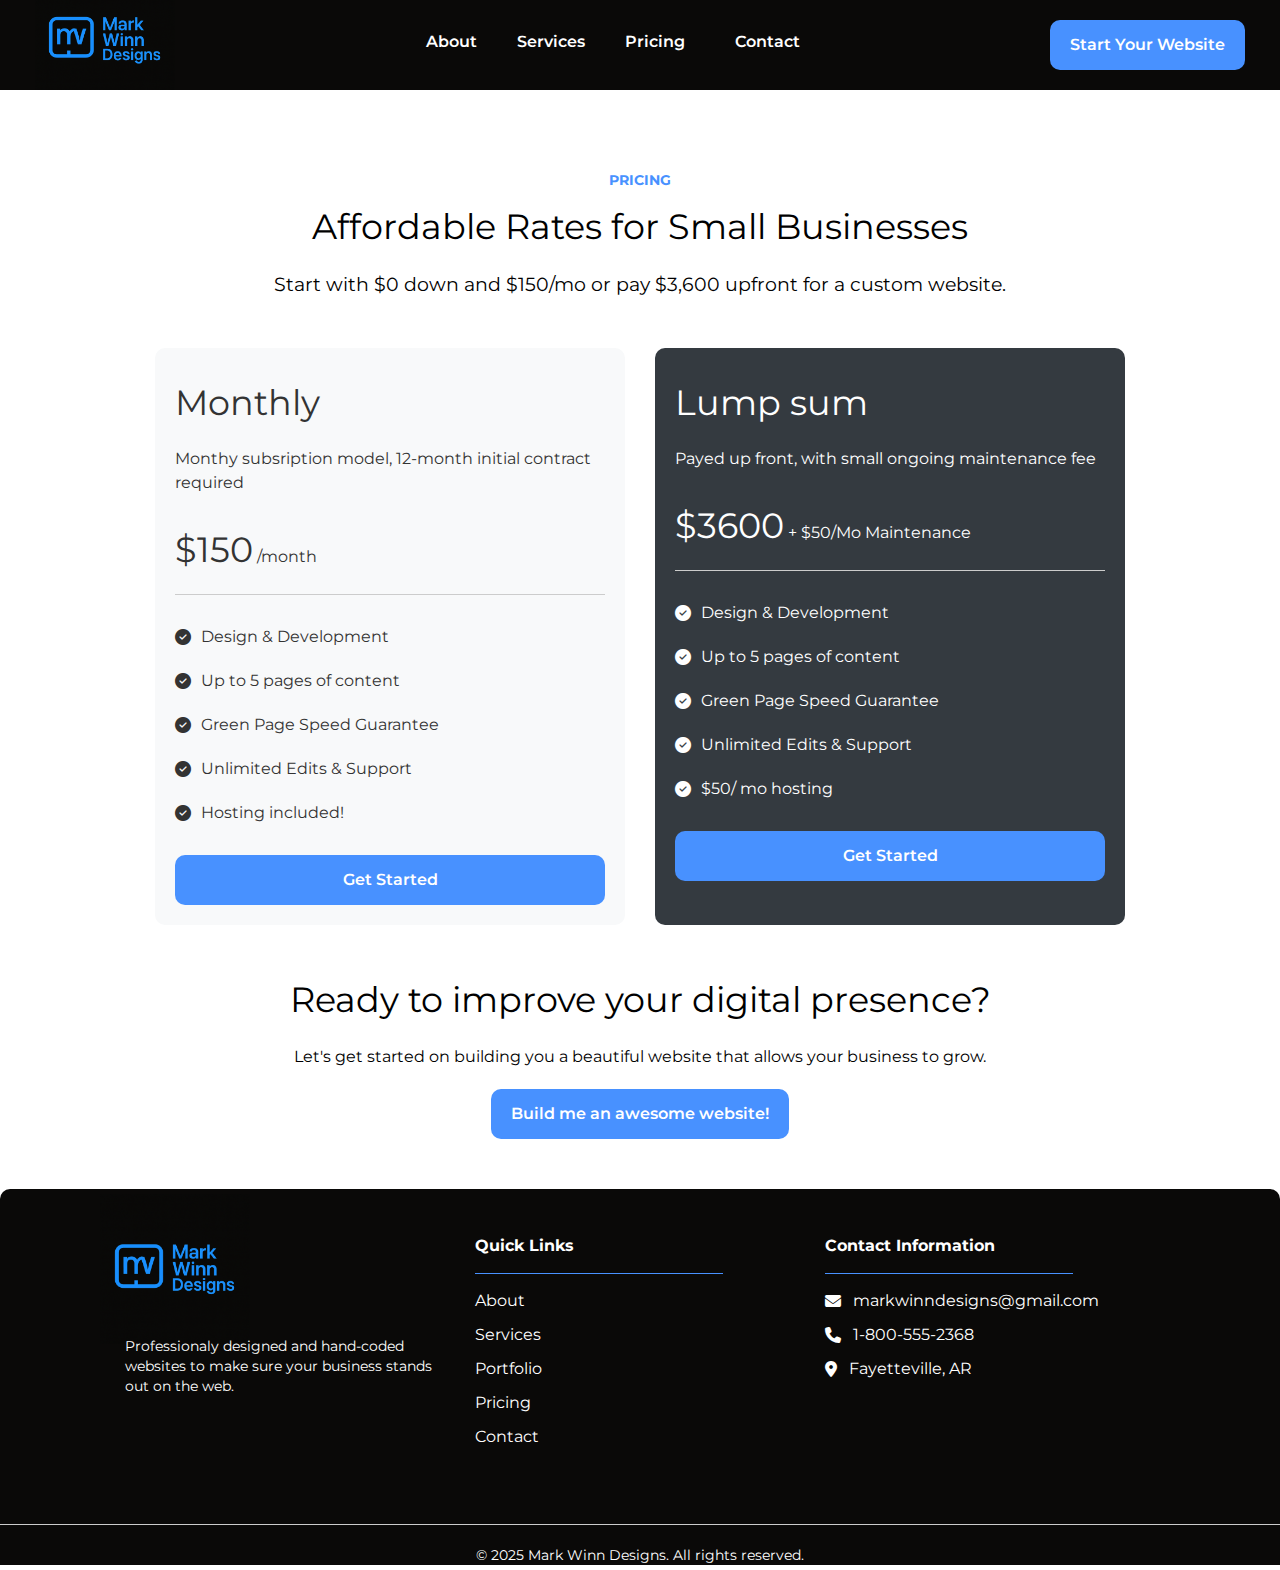
<file: pricing.html>
<!DOCTYPE html>
<html lang="en">
<head>
    <meta charset="UTF-8">
    <meta name="viewport" content="width=device-width, initial-scale=1.0">
    <title>Mark Winn Designs</title>
    <link rel="stylesheet" href="css/styles.css">
    <link rel="stylesheet" href="https://cdnjs.cloudflare.com/ajax/libs/font-awesome/6.7.2/css/all.min.css" integrity="sha512-Evv84Mr4kqVGRNSgIGL/F/aIDqQb7xQ2vcrdIwxfjThSH8CSR7PBEakCr51Ck+w+/U6swU2Im1vVX0SVk9ABhg==" crossorigin="anonymous" referrerpolicy="no-referrer" />
    <style>
@import url('https://fonts.googleapis.com/css2?family=Montserrat:ital,wght@0,100..900;1,100..900&display=swap');
</style>
</head>
<body>
        <nav class="navbar bg-black">
            <div class="container">
                <div class="logo">
                    <a href="index.html"><img src="images/newlogo2.png" alt="Mark Winn Designs Logo"></a>
                </div>
                <div class="main-menu">
                    <ul>
                        <li><a href="about.html">About</a></li>
                        <li><a href="services.html">Services</a></li>
                       <!-- <li><a href="portfolio.html">Portfolio</a></li> -->
                        <li><a href="pricing.html">Pricing</a></li>
                        <li><a href="contact.html">Contact</a></li>
                    </ul>
                </div>
                <div class="nav-cta-button">
                <a class="btn btn-primary" href="contact.html">Start Your Website</a>
                </div>
                
                <!-- Hamburger Button -->
                
                <button class="hamburger-button">
                    <div class="hamburger-line"></div>
                    <div class="hamburger-line"></div>
                    <div class="hamburger-line"></div>
                </button>
                <div class="mobile-menu">
                    <ul>
                        <li><a href="#about">About</a></li>
                        <li><a href="#portfolio">Services</a></li>
                       <!-- <li><a href="portfolio.html">Portfolio</a></li> -->
                        <li><a href="#portfolio">Pricing</a></li>
                        <li><a href="#portfolio">Contact</a></li>
                        <li><a class="btn btn-primary" href="contact.html">Start your website</a></li>
                    </ul>
                </div>
            </div>
        </nav>




     <!-- Attrributes 

    <section class="attributes">
        <div class="container-sm">
            <p class="mini-heading text-center">What We Provide</p>
            <h2 class="text-xl text-center">We handle your website, so you can handle your business</h2>
            <p>At markwinndesigns, we offer 100% hand-coded websties to small businesses. We focus on the quality of the website, to ensure that we provide the best servies at an affordable rate to our customers. </p>
            <div class="attribute-list">
                <div class="attribute-list-item card bg-light">
                    <div class="attribute-title">
                        <div class="icon-container">
                            <i class="fa fa-desktop fa-2xl"></i>
                        </div>
                        <h3 class="text-md bold">Custom Design & Build</h3>
                    </div>
                    <p>Modern, mobile-ready websites built from scratch — no cookie-cutter templates. Just clean, high-performing design tailored to your brand.</p>
                </div>
                <div class="attribute-list-item card bg-light">
                    <div class="attribute-title">
                        <div class="icon-container">
                            <i class="fa fa-cloud fa-2xl"></i>
                        </div>
                        <h3 class="text-md bold">Hosting & Care</h3>
                    </div>
                    <p>We host, monitor, update, and protect your site — so you can focus on running your business</p>
                </div>
                <div class="attribute-list-item card bg-light">
                    <div class="attribute-title">
                        <div class="icon-container">
                            <i class="fa fa-pencil fa-2xl"></i>
                        </div>
                        <h3 class="text-md bold">Unlimited Edits</h3>
                    </div>
                    <p>Need to update a menu or add a service? Just send a request. Unlimited edits and priority support, all included.</p>
                </div>
            </div>
        </div>
    </section>

  

    <section class="featured-service-item">
        <div class="container-sm">
        <div class="content">
            <div class="content-text">
                <div class="mini-heading">Our design Philosophy</div>
            <h2 class="text-xl">Human-centered design that makes sense</h2>
            <p>Focusing on the target audience, I use clean design principles that allow for the following:</p>
            <ul>
               <li> <i class="fa-solid fa-circle-check"></i>Mobile-friendly design for any device
</li>
                <li> <i class="fa-solid fa-circle-check"></i>Fast loading for smooth browsing

</li>
                <li> <i class="fa-solid fa-circle-check"></i>Accessible to all users</li>
                <li> <i class="fa-solid fa-circle-check"></i>Focused on your audience’s needs</li>
            </ul>
            </div>
            <img class="image hero-image" src="images/design.jpg" alt="Featured Service Image">
        </div>
        </div>
    </section>

     <section class="featured-service-item-2">
        <div class="container-sm">
        <div class="featured-service-item-2-content">
            <div class="image">
            <img src="images/dev.jpg" alt="Featured Service Image">
            </div>
        <div class="content-text">
            <div class="mini-heading">Clean Code & Effective Development</div>
            <h2 class="text-xl">Development to lay a strong foundation</h2>
            <p>Custom code solutions offer the following:</p>
            <ul>
                <li><i class="fa-solid fa-circle-check"></i>Clean, efficient code for reliable sites</li>
                <li><i class="fa-solid fa-circle-check"></i>Responsive designs that adapt to all screens

</li>
                <li><i class="fa-solid fa-circle-check"></i>Fast, optimized performance

</li>
                <li><i class="fa-solid fa-circle-check"></i>Easy-to-manage and update websites

</li>
<li><i class="fa-solid fa-circle-check"></i>Secure and scalable solutions



</li>     
</ul>
        </div>
        </div>
        </div>
    </section>

  -->
  
<!-- Team 

    <section class="team">
        <div class="container-sm">
            <div class="content">
                <div class="portrait-container">
                    <img src="images/portrait.jpeg" alt="">
                    <div class="name-tag">
                        <p class="bold">Mark Winn, Owner</p>
                    </div>
                </div>
                <div class="content-text">
                    <div class="mini-heading">About Us</div>
                    <h2 class="text-xl">You’ll work directly with me—no middlemen, no fluff.</h2>
                    <p>I’m Mark, and I keep things simple: real conversations, honest work, and websites that actually do what you need them to. Whether you’re just starting out or ready to level up, I’ll help you bring your vision to life.</p>
                    <ul>
                        <li><i class="fa-solid fa-check"></i>I write clean code so your site runs smooth and stays solid</li>
                        <li><i class="fa-solid fa-check"></i>Every design is responsive, so it looks great on any device</li>
                        <li><i class="fa-solid fa-check"></i>I focus on fast load times and easy updates—no headaches</li>
                        <li><i class="fa-solid fa-check"></i></i>Security and scalability? Already handled</li>
                        <li><i class="fa-solid fa-check"></i>Most of all, I build sites with your goals in mind</li>     
                    </ul>
                    <p>Let’s create something that works—and feels like you.</p>
                </div>
            </div>
        </div>
    </section>

    -->

     <!-- Services

    <section class="services">
        <div class="container-sm">
            <div class="content">
                <p class="text-center mini-heading">What We Offer</p>
                <h2 class="text-xl text-center">Websites starting at $0 down and $150/mo</h2>
                <p>We build up to a 5 page website for your business. Prices include design, development, hosting, edits, and support. </p>
                <div class="services-list">
                    <div class="card bg-light">
                        <div class="title"><i class="fa-solid fa-circle-check"></i><p class="bold">Tailored Security</p></div>
                        <p>We implement site-specific security measures to keep your website safe from threats and vulnerabilities.</p>
                    </div>
                    <div class="card bg-light">
                        <div class="title"><i class="fa-solid fa-circle-check"></i><p class="bold">Fast Page Speed</p></div>
                        <p>Your site is optimized for speed, ensuring quick load times and a smooth user experience on all devices.</p>
                    </div>
                    <div class="card bg-light">
                        <div class="title"><i class="fa-solid fa-circle-check"></i><p class="bold">Unlimited Support</p></div>
                        <p>Enjoy peace of mind with ongoing support—whenever you need help, we're here for you.</p>
                    </div>
                    <div class="card bg-light">
                        <div class="title"><i class="fa-solid fa-circle-check"></i><p class="bold">Custom Designs</p></div>
                        <p>Your site is uniquely designed to match your brand, not just another cookie-cutter template.</p>
                    </div>
                    <div class="card bg-light">
                        <div class="title"><i class="fa-solid fa-circle-check"></i><p class="bold">Hosting & Maintenance</p></div>
                        <p>We handle reliable hosting and proactive maintenance so your website runs seamlessly, day and night.</p>
                    </div>
                    <div class="card bg-light">
                        <div class="title"><i class="fa-solid fa-circle-check"></i><p class="bold">Satisfaction Guarantee</p></div>
                        <p>We’re not happy until you are—your satisfaction is 100% guaranteed.</p>
                    </div>

                </div>
            </div>
        </div>
    </section>

    -->

     <!-- Testimonials 

    <section class="testimonials">
        <div class="container-sm">
            <div class="mini-heading text-center">Testimonials</div>
            <h2 class="text-xl text-center">What Our Clients Say</h2>
            <div class="testimonials-grid">
                <div class="card bg-light">
                    <p>"Mark's designs transformed our online presence. Highly recommend!"</p>
                    <p class="client-name">Jane Doe</p>
                    <p class="client-position">CEO of Example Corp</p>
                </div>
                <div class="card bg-light">
                    <p>"Mark's designs transformed our online presence. Highly recommend!"</p>
                    <p class="client-name">Jane Doe</p>
                    <p class="client-position">CEO of Example Corp</p>
                </div>
                <div class="card bg-light">
                    <p>"Mark's designs transformed our online presence. Highly recommend!"</p>
                    <p class="client-name">Jane Doe</p>
                    <p class="client-position">CEO of Example Corp</p>
                </div>
            </div>
        </div>
    </section>

    -->

    <!-- Pricing    -->
     <secion class="pricing">
        <div class="container-sm">
            <div class="mini-heading text-center">Pricing</div>
            <h3 class="pricing-heading text-xl text-center">Affordable Rates for Small Businesses</h3>
            <p class="pricing-subheading text-md text-center">Start with $0 down and $150/mo or pay $3,600 upfront for a custom website.</p>
            <div class="pricing-grid">
                
                <!-- Pricing Card 1 -->
                 <div class="card bg-light">
                    <div class="pricing-card-header">
                        <h4 class="pricing-heading text-xl">Monthly</h4>
                        <p class="pricing-card-subheading">
                        Monthy subsription model, 12-month initial contract required
                        </p>
                        <p class="pricing-card-price">
                            <span class="text-xl">$150</span>
                            /month
                        </p>
                    </div>
                    <div class="pricing-card-body">
                        <ul>
                            <li><i class="fa-solid fa-circle-check"></i><span>Design & Development</span></li>
                            <li><i class="fa-solid fa-circle-check"></i><span>Up to 5 pages of content</span></li>
                            <li><i class="fa-solid fa-circle-check"></i><span>Green Page Speed Guarantee</span></li>
                            <li><i class="fa-solid fa-circle-check"></i><span>Unlimited Edits & Support</span></li>
                            <li><i class="fa-solid fa-circle-check"></i><span>Hosting included!</span></li>       
                        </ul>
                        <a href="#" class="btn btn-primary btn-block">Get Started</a>
                    </div>
                 </div>

            <!-- Pricing Card 2 -->
                <div class="card bg-dark">
                    <div class="pricing-card-header">
                        <h4 class="pricing-heading text-xl">Lump sum</h4>
                        <p class="pricing-card-subheading">
                            Payed up front, with small ongoing maintenance fee
                        </p>
                        <p class="pricing-card-price">
                            <span class="text-xl">$3600</span>
                            + $50/Mo Maintenance
                        </p>
                    </div>
                    <div class="pricing-card-body">
                        <ul>
                            <li><i class="fa-solid fa-circle-check"></i><span>Design & Development</span></li>
                            <li><i class="fa-solid fa-circle-check"></i><span>Up to 5 pages of content</span></li>
                            <li><i class="fa-solid fa-circle-check"></i><span>Green Page Speed Guarantee</span></li>
                            <li><i class="fa-solid fa-circle-check"></i><span>Unlimited Edits & Support</span></li>
                            <li><i class="fa-solid fa-circle-check"></i><span> $50/ mo hosting</span></li>       
                        </ul>
                        <a href="#" class="btn btn-primary btn-block">Get Started</a>
                    </div>
                 </div>
            </div>
        </div>
     </secion>

     <!-- FAQs

    <section class="faq bg-light">
        <div class="container-sm">
            <h3 class="text-xl text-center">Frequently Asked Questions</h3>
            <div class="faq-content">   
                <div class="faq-group">
                    <div class="faq-group-header">
                        <h4 class="text-md">What services do you offer?</h4>
                        <i class="fas fa-minus"></i>
                    </div>
                    <div class="faq-group-body open">
                        <p>We provide web design and web development services. Hosting, editing, and support are included in our packages.</p>
                    </div>
                </div>
                <div class="faq-group">
                    <div class="faq-group-header">
                        <h4 class="text-md">How much will my website cost?</h4>
                        <i class="fas fa-plus"></i>
                    </div>
                    <div class="faq-group-body closed">
                        <p>Our subscription plan is offered at $0 down, $175/mo, and our lump sum offer is at $3600 down, $50/mo. </p>
                    </div>
                </div>
                <div class="faq-group">
                    <div class="faq-group-header">
                        <h4 class="text-md">Can I use my domain from my previous website?</h4>
                        <i class="fas fa-plus"></i>
                    </div>
                    <div class="faq-group-body closed">
                        <p>Yes, you may use a domain from your previous website as long as you have access to the previous account in which it was purchased.</p>
                    </div>
                </div>
                <div class="faq-group">
                    <div class="faq-group-header">
                        <h4 class="text-md">How long will it take to get my website live?</h4>
                    <i class="fas fa-plus"></i>
                    </div>
                    <div class="faq-group-body closed">
                        <p>From design to live, we estimate that a website will generally take 2-4 weeks.</p>
                    </div>
                </div>
                <div class="faq-group">
                    <div class="faq-group-header">
                        <h4 class="text-md">Can I make changes to my website?</h4>
                    <i class="fas fa-plus"></i>
                    </div>
                    <div class="faq-group-body closed">
                        <p>Absolutley! Reach out to us at any time with the requests that you have.</p>
                    </div>
                </div>
                </div> 
        </div>
    </section>

    -->

     <!-- Contact -->

    <section class="contact">
        <div class="container-sm">
            <h2 class="text-xl text-center">Ready to improve your digital presence?</h2>
            <p class="text-center">Let's get started on building you a beautiful website that allows your business to grow.</p>
            <a href="#" class="btn btn-primary btn-block">Build me an awesome website!</a>
        </div>
    </section>

     <!-- Footer -->

    <footer class="footer bg-black">
        <div class="container">
            <div class="footer-grid">
                <div class="brand">
                    <div class="footer-logo">
                    <a href="index.html"><img class="logo" src="images/newlogo2.png" alt="Mark Winn Designs Logo" class="footer-logo"/></a>
                    </div>
                    <p class="text-sm">Professionaly designed and hand-coded websites to make sure your business stands out on the web.</p>                
                </div>

                <div class="links">
                    <h4>Quick Links</h4>
                    <div class="line-mini"></div>
                    <ul>
                        <li><a href="about.html">About</a></li>
                        <li><a href="services.html">Services</a></li>
                        <li><a href="portfolio.html">Portfolio</a></li>
                        <li><a href="pricing.html">Pricing</a></li>
                        <li><a href="contact.html">Contact</a></li>
                    </ul>
                </div>
                <div class="contact-info">
                    <h4>Contact Information</h4>
                    <div class="line-mini"></div>
                        <ul>
                        <li><i class="fa-solid fa-envelope"></i>markwinndesigns@gmail.com <a href="mailto:markwinndesigns@gmail.com"></a>
                        <li><i class="fa-solid fa-phone"></i><a href="tel:+18005552368" style="color:#ffffff;text-decoration:none;outline:none;">1-800-555-2368</a></li>
                        <li><i class="fa-solid fa-location-dot"></i>Fayetteville, AR</li>
                        </ul>
                </div>
            </div>
        </div>
            <div class="line"></div>
            <p class="copy text-center text-sm">&copy; 2025 Mark Winn Designs. All rights reserved.</p>
    </footer>
    <script src="js/script.js"></script>
</body>
</html>
</file>
<file: css/styles.css>
* {
    box-sizing: border-box;
    margin: 0;
    padding: 0;
}

:root {
    --primary-color: #4891ff;
    --secondary-color: #6c757d;
    --success-color: #28a745;
    --danger-color: #dc3545;
    --warning-color: #ffc107;
    --info-color: #17a2b8;
    --light-color: #f8f9fa;
    --dark-color: #343a40;
}

body {
    font-size: 16px;
    line-height: 1.5;
    font-family: "Montserrat", sans-serif;
    background: #fff;
    overflow-x: hidden;
}


.montserrat {
  font-family: "Montserrat", sans-serif;
  font-optical-sizing: auto;
  font-weight: normal;
  font-style: normal;
}

ul {
    list-style: none;;
}

a {
    text-decoration: none;
    color: #333;
}

 img {
    max-width: 100%;
}

/* Navbar */
.navbar {
    padding: 20px; 
    width: 100%;
    overflow: hidden;
    z-index: 10000;
}


.logo img {
    height: 140px;
    margin-top: -50px;
    margin-bottom: -50px;
}

.navbar .container {
    display: flex;
    justify-content: space-between;
    max-width: 90rem;
    width: 100%;
}

.navbar .main-menu  {
    display: flex;
    justify-content: space-between;
}

.navbar .main-menu ul {
    display: flex;
    list-style: none;
    text-align: center;
}

.navbar .main-menu ul li a {
    padding: 10px 20px;
    display: block;
    font-weight: 600;
    transition: 05.s;
    color: white;
}

.navbar .main-menu ul li a:hover {
    color: var(--primary-color);
}

.navbar ul li:last-child a {
    margin-left: 10px;
}

/* Hero Section */
.hero {
    margin-bottom: 50px;
    background: url(../images/andrew-kliatskyi-MaVm_A0xhKk-unsplash.jpg) no-repeat;
    height: 100vh;
    display: flex;
    justify-content: center;
    align-items: center;
    color: white;
}


.hero .hero-content {
    display: flex;
    flex-direction: column;
    padding-right: 20px;
    padding-bottom: 20px;
    margin: 0 auto;
    text-align: center;
}

.hero .hero-content .hero-heading {
    margin-top: 5px;
}

.hero .hero-text {
    margin-bottom: 20px;
}


.btn-fit {
    width: fit-content;
    margin: 0 auto;
}

/* Attributes Section */

.attributes {
    padding: 10px 0 40px;
}

.attributes .attribute-list {
    margin-top: 60px;
    display: flex;
    gap: 16px;
}

.attributes .attribute-list .attribute-list-item {
    width: 100%;
}

.attributes .fa-desktop,
.attributes .fa-cloud,
.attributes .fa-pencil {
    color: #fff;
}


/* Featured Services Section 1 */

.featured-service-item {
    margin: 40px 0px;
}

.featured-service-item .content {
    display: flex;
    flex-wrap: wrap;
}

.featured-service-item .content .content-text {
  width: 50%;
  margin-bottom: 20px;
}

.featured-service-item .content ul {
    margin-top: 10px;
    padding-left: 0;
}

.featured-service-item .content li {
    display: flex;
    gap: 8px;
    align-items: center;
}

.featured-service-item .image {
    width: 40%;
    margin-top: 20px;
}



/* Featured Services Section 2 */

.featured-service-item-2 {
    margin: 80px 0;
}

.featured-service-item-2-content {
    display: flex;
    gap: 40px;
    flex-wrap: wrap;
}

.featured-service-item-2-content .content-text {
  width: 50%;
}

.featured-service-item-2-content li {
    display: flex;
    gap: 8px;
    align-items: center;
}

.featured-service-item-2-content .image {
    width: 40%;
}

/* Team Section */

.team .content {
    display: flex;
    flex-direction: row-reverse;
    justify-content: center;
    align-items: center;
    gap: 80px;

}

.team .content-text {
    width: 40%;
}

.team .content-text p {
   margin-bottom: 20px;
}

.team .content-text ul {
   margin-bottom: 20px;
}

.team .content-text ul li {
   margin-bottom: 10px;
   display: flex;
   align-items: flex-start;
   gap: 10px;
}

.team .content-text ul li i {
   color: var(--primary-color);
}

.portrait-container {
    border-radius: 30px;
    position: relative;
    overflow: hidden;
    
    object-fit: cover;
}

.name-tag {
    height: 3em;
    width: fit-content;
    padding: 0 20px;
    font-size: 1.2rem;
    font-weight: 600;
    background-color: var(--primary-color);
    color: white;
    display: flex;
    justify-content: center;
    align-items: center;
    border-radius: 20px;
    text-align: center;
    position: absolute;
    right: clamp(0.75rem, 1.9vw, 1.5rem);
    bottom: clamp(0.75rem, 1.9vw, 1.5rem);

}


/* Services Section */

.services .mini-heading {
    margin-top: 80px;
}

.services .services-list {
    display: grid;
    grid-template-columns: repeat(2,1fr);
    gap: 20px;
    margin-top: 20px;
}

.services .services-list .card{
    display: flex;
    flex-direction: column;
    padding: 20px 30px;
}

.services .title {
    display: flex;
    align-items: center;
    gap: 10px;
}

/* Testimonials Section */

.testimonials .mini-heading {
    margin-top: 80px;
}

.testimonials {
    display: flex;
    flex-direction: column;
    align-items: center;
    justify-content: center;
}

.testimonials .testimonials-grid{
    display: grid;
    grid-template-columns: repeat(3, 1fr);
    gap: 20px;
}

.testimonials .card p:nth-child(2) {
    margin-top: 30px;
    font-weight: bold;
}

/* Pricing Section */

.pricing .mini-heading {
margin-top: 80px;

}
.pricing-grid {
    display: grid;
    grid-template-columns: repeat(2, 1fr);
    gap: 30px;
    margin-top: 50px;;
}

.pricing .pricing-card-subheading {
    margin-bottom: 10px;
}

.pricing .pricing-card-price {
    margin-bottom: 20px;
    padding: 20px 0;
    border-bottom: 1px solid #ccc;
}

.pricing ul {
    margin: 30px 0;
}

.pricing ul li {
    margin-bottom: 20px;
    display: flex;
    align-items: center;
    gap: 10px;
}

.pricing ul li img {
    margin-right: 8px;
}

.pricing .pricing-footer {
    margin: 30px 0;
}


/* FAQs Section */

.faq {
   padding: 40px 0;
}

.faq .faq-group {
    border-bottom: 1px solid #ccc;
    padding-bottom: 20px;
}

.faq .faq-group .faq-group-header {
    padding: 20px 0;
    margin-bottom: 15px;
    position: relative;
}

.faq .faq-group .faq-group-header h4 {
    font-weight: 600;
    width: 95%;
}

.faq .faq-group .faq-group-header i {
    position:absolute;
    right: 0;
    top: 35px;
    font-size: 1.3rem;
    cursor: pointer;
}

.faq .faq-group .faq-group-body {
    display: none;
}

.faq .faq-group .faq-group-body.open {
    display: block;
}


/* Contact Section */

.contact {
    margin-top: 50px;
    margin-bottom: 50px;
}

.contact a {
    width: fit-content;
    margin: 20px auto;
    
}

.contact p {
    margin-bottom: 20px;
}

/* Footer */

.footer {
    border-radius: 10px 10px 0 0;
}


.footer .footer-logo {
    margin-bottom: -25px;
    margin-left: -25px;
    margin-top: -15px;
}

.footer .footer-logo img {
    height: 150px;
}

.footer .footer-grid .links,
.footer .footer-grid .contact-info     {
    margin: 25px 0;
}


.footer .footer-grid .links ul li   {
    margin: 10px 0;
}

.footer .footer-grid .contact-info ul li   {
    margin: 10px 0;
    display: flex;
    justify-content: left;
    align-items: center;
    gap: 12px;
}


.footer .footer-grid .links ul li a  {
    color: #fff;
}

.footer .footer-grid {
    display: grid;
    grid-template-columns: repeat(3, 1fr);
    gap: 20px;
    padding: 20px;
    align-items: flex-start;
}

.line {
    width: 100%;
    height: 1px;
    background-color: #ccc;
    margin: 20px 0;
}

.line-mini {
    width: 75%;
    height: 1px;
    background-color: var(--primary-color);
    margin: 15px 0;
}

/* About Page */
.about-page-section {
    padding: 50px 0;
}

.about-page-section .content {
    display: flex;
    flex-direction: row-reverse;
    justify-content: center;
    align-items: center;
    gap: 80px;

}

.about-page-section .content-text {
    width: 40%;
}

.about-page-section .content-text p {
   margin-bottom: 20px;
}



/* Services Page */

    /* Services Page Hero */

    .hero-mini {
        background: url(../images/andrew-kliatskyi-MaVm_A0xhKk-unsplash.jpg) no-repeat;
        height: 40vh;
        display: flex;
        justify-content: center;
        align-items: center;
        color: white;
        border-radius: 0px 0px 15px 15px;
    }

    .process-steps-grid {
        display: grid;
        grid-template-columns: repeat(3, 1fr);
        gap: 20px;
        margin-top: 50px;
    }

    .process .process-steps-grid .title {
        display: flex;
        flex-direction: column;
        gap: 8px;
    }


    /* Contact Page */

    .contact-page {
        padding: 50px 0;
    }

    .contact-page-section {
        display: flex;
        justify-content: space-between;
        flex-wrap: wrap;
        
    }

    .contact-page-section .contact-page-details ul li   {
    margin: 10px 0;
    display: flex;
    justify-content: left;
    align-items: center;
    gap: 12px;
}

 .contact-page .contact-page-section .contact-page-details {
        width: 50%;
    }

    .map {
        width: 50%;
        border-radius: 15px;
        overflow: hidden;
        margin: 20px auto;
    }

    form {
    width: 100%;
    margin: 20px auto;
    border-radius: 8px;
    display: flex;
    flex-direction: column;

    
}

 .contact-page .contact-form .form-group .form-item {
        display: flex;
        flex-direction: column;
        margin-bottom: 10px;
        min-width: 49%;
    }

      .contact-page .contact-form .form-group .form-item label {
        width: 100%;
        font-weight: 600;
        color: #333;
        border-radius: 5px;
    }

    .contact-page .contact-form .form-group .form-item input {
        width: 100%;
        padding: 10px;
        border: 1px solid #ccc;
        border-radius: 5px;
    }

    .contact-page .contact-form .form-group {
        display: flex;
        flex-wrap: wrap;
        gap: 20px;
        flex-direction: row;
        margin: 10px auto;
        width: 100%;
    }

     .message  {
        display: flex;
        flex-direction: column;
        margin-bottom: 20px;
        width: 100%;
        height: 125px;
    }

    .message textarea {
        width: 100%;
        height: 120px;
        color: inherit;
        border: 1px solid #ccc;
        border-radius: 5px;
    }



/* Utility Classes */

.container {
    max-width: 1100px;
    margin: 0 auto;
    padding: 0 15px;
}

.container-sm {
    max-width: 1000px;
    margin: 0 auto;
    padding: 0 15px
}

/* Card */
.card {
    background-color: #fff;
    color: #000;
    border-radius: 10px;
    padding: 20px;
}

.icon-container {
    background-color: var(--primary-color);
    width: 5.5rem;
    height: 5.5rem;
    margin: -2.75rem auto 2rem 0;
    display: flex;
    justify-content: center;
    align-items: center;
    border-radius: 1rem;}


/* Buttons */
.btn {
    display: inline-block;
    padding: 13px 20px;
    background-color: var(--light-color);
    font-weight: 600;
    text-decoration: none;
    border: none;
    border-radius: 10px;
    cursor: pointer;
    transition: 0.5s;
    text-align: center;
}

.btn:hover {
    opacity: 0.8;
}

.btn-primary {
    background-color: var(--primary-color);
    color: #fff;
}

.btn-dark {
    background-color: var(--dark-color);
    color: #fff;
}

.btn-block {
    display: block;
    width: 100%;
}

/* Text Classes */
.text-xxl {
    font-size: 3rem;
    line-height: 1.2;
    font-weight: 600;
    margin: 10px 0 20px;
}

.text-xl {
    font-size: 2.2rem;
    line-height: 1.4;
    font-weight: normal;
    margin: 10px 0 20px;
}

.text-lg {
    font-size: 1.8rem;
    line-height: 1.4;
    font-weight: normal;
    margin: 10px 0 20px;
}

.text-md {
    font-size: 1.2rem;
    line-height: 1.4;
    font-weight: normal;
    margin: 20px 0 10px;
}

.text-sm {
    font-size: 0.9rem;
    line-height: 1.4;
    font-weight: normal;
    margin: 10px 0 5px;
}

.mini-heading {
    font-weight: bold;
    text-transform: uppercase;
    font-size: .9rem;
    color: var(--primary-color);
}

.bold {
    font-weight: bold;
}

.text-center {
    text-align: center;
}






/* Background */
.bg-primary {
    background-color: var(--primary-color);
    color: #fff;
}

.bg-light {
    background-color: var(--light-color);
    color: #333;
}

.bg-dark {
    background-color: var(--dark-color);
    color: #fff;
}

.bg-black {
    background-color: #0A0908;
    color: #fff;
}


/* Hamburger Button */
.hamburger-button {
    display: none;
    background: none;
    border: none;
    cursor: pointer;
    padding: 10px;
    z-index: 1000;
}

.hamburger-button .hamburger-line {
    width: 30px;
    height: 3px;
    background: #fdfdfd;
    margin: 6px 0;
}

/* Mobile Menu */
.mobile-menu {
    position: fixed;
    top: 0;
    right: -300px;
    width: 250px;
    height: 100%;
    z-index: 100;
    background: #fff;
    box-shadow: 0px 0px 10px rgba(0, 0, 0, 0.2);
    transition: right 0.3s ease-in-out;
}

.mobile-menu.active {
    right: 0;
}

.mobile-menu ul {
    margin: 100px auto;
    padding: 0px 40px
}

.mobile-menu ul li {
    margin: 10px 0;
}


.mobile-menu ul li a {
    font-size: 20px;
    transition: 0.3s;
}



/* Media Queries */
@media (max-width: 960px) {
    .text-xxl {
        font-size: 2.5rem;
    }

}

@media (max-width: 1020px) {
    
    /* Navbar */
    .navbar .main-menu,
    .navbar .nav-cta-button {
        display: none;
        
    }

    .navbar .hamburger-button {
        display: block;
        background: var(--primary-color);
        border-radius: 10px;
    }

    /* About Page */
.about-page-section {
    padding: 50px 0;
}

.about-page-section .content {
    display: flex;
    flex-direction: column;
    justify-content: center;
    align-items: center;
    gap: 80px;

}

.about-page-section .content-text {
    width: 100%;
}

.about-page-section .content-text p {
   margin-bottom: 20px;
}


    /* Contact Page */

    .contact-page-section {
        display: flex;
        flex-direction: column;
        
    }

     .contact-page .contact-page-section .contact-page-details {
        width: 100%;
        display: flex;
        flex-direction: column;
    }

     .contact-page .contact-page-section .contact-page-details p {
        width: 100%
    }

    .map {
        border-radius: 15px;
        overflow: hidden;
        margin: 20px auto;
        width: 100%;
    }

 

}

 .contact-page .contact-form .form-group .form-item {
        display: flex;
        flex-direction: column;
        margin-bottom: 10px;
        min-width: 45%;
    }

      .contact-page .contact-form .form-group .form-item label {
        width: 100%;
        font-weight: 600;
        color: #333;
        border-radius: 5px;
    }

    .contact-page .contact-form .form-group .form-item input {
        width: 100%;
        padding: 10px;
        border: 1px solid #ccc;
        border-radius: 5px;
    }

    .contact-page .contact-form .form-group {
        display: flex;
     flex-direction: column;
     align-items: center;
     justify-content: center;
        gap: 20px;
        flex-direction: row;
        margin: 10px auto;
        width: 100%;
    }

     .message  {
        display: flex;
        flex-direction: column;
        margin-bottom: 20px;
        width: 92%;
        height: 125px;
    }

    .contact-page .contact-form a {
        width: 92%;
        margin: 20px auto;
    }





@media (max-width: 670px) {
    
    /* Navbar */
    .navbar .main-menu {
        display: none;
        
    }

    .navbar .hamburger-button {
        display: block;
        background: var(--primary-color);
        border-radius: 10px;
    }


     /* Hero */

    .hero .container {
        background: url(../images/andrew-kliatskyi-MaVm_A0xhKk-unsplash.jpg) no-repeat;
    }

    .hero {
    margin-bottom: 50px;
    background: url(../images/andrew-kliatskyi-MaVm_A0xhKk-unsplash.jpg) no-repeat;
    height: 100vh;
    display: flex;
    justify-content: center;
    align-items: center;
    color: white;
}

    .hero .container .hero-content {
        color: #fff;
        width: 80%;
    }

    .hero .hero-buttons {
        display: block;
        width: 80%;
    }

    .hero .hero-buttons .btn {
        margin-bottom: 10px;
        display: block;
        width: 100%;
    }

     /* Attributes */

    .attributes .attribute-list {
        display: flex;
        flex-wrap: wrap;
        gap: 50px;
        margin-bottom: 50px;
     }

     /*Featured Section 1*/


    .featured-service-item .content .content-text {
    width: 100%;
    }

    .featured-service-item .image {
    width: 100%;
    }

    .featured-service-item-2-content {
    display: flex;
    flex-wrap: wrap-reverse;
    }

    .featured-service-item-2 .content-text {
    width: 100%;
    }

    .featured-service-item-2 .image {
    width: 100%;
    }


    .testimonials h2 {
    max-width: 100%;
    text-align: center;
    }

    .testimonials .testimonials-grid, .pricing .pricing-grid, .services .services-list, .footer .footer-grid, .process-steps-grid {
    grid-template-columns: 1fr;
    }

    /* Team */

    .team .content {
        display: flex;
        flex-direction: column;
        gap: 10px;

    }

    .team .content-text {
        width: 100%;
    }



    /* Text */

    .text-xl {
        font-size: 1.9rem;
    }

    .text-lg {
        font-size: 1.5rem;
    }

    .text-md {
        font-size: 1.1rem;
    }


    .footer .brand p {
        width: 75%;;
    }

    .footer .line-mini {
        width: 50%;
    }


    /* Contact Page */

    .contact-page-section {
        display: flex;
        flex-direction: column;
        
    }

     .contact-page .contact-page-section .contact-page-details {
        width: 100%;
        display: flex;
        flex-direction: column;
    }

     .contact-page .contact-page-section .contact-page-details p {
        width: 100%
    }

    .map {
        border-radius: 15px;
        overflow: hidden;
        margin: 20px auto;
        width: 100%;
    }

 

}

 .contact-page .contact-form .form-group .form-item {
        display: block;
        margin-bottom: 10px;
        min-width: 100%;
        width: 100%;
       }

      .contact-page .contact-form .form-group .form-item label {
        width: 100%;
        font-weight: 600;
        color: #333;
        border-radius: 5px;
    }

    .contact-page .contact-form .form-group .form-item input {
        width: 100%;
        padding: 10px;
        border: 1px solid #ccc;
        border-radius: 5px;
    }

    .contact-page .contact-form .form-group {
        display: flex;
     flex-direction: column;
     align-items: center;
     justify-content: center;
        gap: 20px;
        flex-direction: row;
        margin: 10px auto;
        width: 100%;
    }

     .message  {
        display: flex;
        flex-direction: column;
        margin-bottom: 20px;
        width: 92%;
        height: 125px;
    }

    .contact-page .contact-form a {
        width: 92%;
        margin: 20px auto;
    }





@media (max-width: 500px) {
.text-xxl {
    font-size: 2rem;
}

/* Team */

.team .content {
    display: flex;
    flex-direction: column;
    gap: 10px;

}

.team .content-text {
    width: 100%;
}

.portrait-container {
    width: 100%;
}

}
</file>
